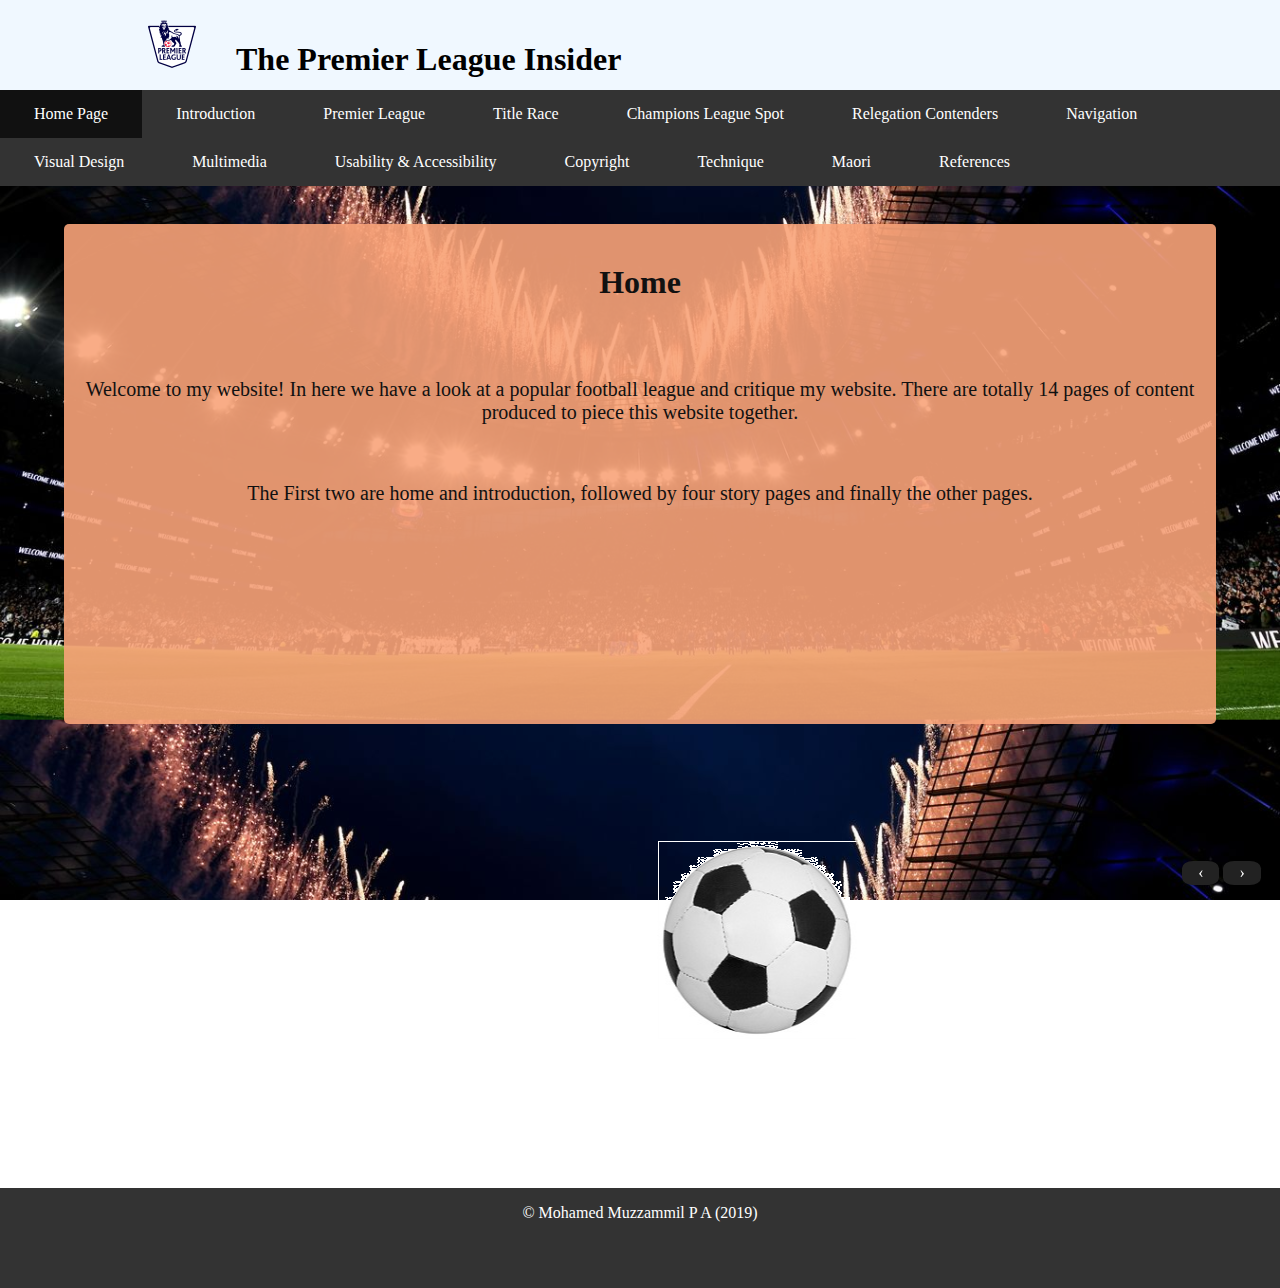
<file: index.html>
<!doctype html>
<html lang="en">

<head>
    <meta charset="UTF-8">
    <title>Premier League</title>
    <link rel="stylesheet" href="style.css">
</head>

<body class="body bg1">
    <header>
        <ul class="premheader">
            <li><img src="images/Premier%20League%20icon.png" alt="Premier League Icon"></li>
            <li>
                <h1>The Premier League Insider</h1>
            </li>
        </ul>
    </header>
    <nav>
        <ul>
            <li><a href="index.html" class="active">Home Page</a></li>
            <li><a href="introduction.html">Introduction</a></li>
            <li><a href="storyIntro.html">Premier League</a></li>
            <li><a href="titleRace.html">Title Race</a></li>
            <li><a href="championsLeagueSpot.html">Champions League Spot</a></li>
            <li><a href="relegationContenders.html">Relegation Contenders</a></li>
            <li><a href="navigation.html">Navigation</a></li>
            <li><a href="visualdesign.html">Visual Design</a></li>
            <li><a href="multimedia.html">Multimedia</a></li>
            <li><a href="uapage.html">Usability & Accessibility</a></li>
            <li><a href="copyright.html">Copyright</a></li>
            <li><a href="technique.html">Technique</a></li>
            <li><a href="maori.html">Maori</a></li>
            <li><a href="references.html">References</a></li>
        </ul>
    </nav>



    <div class="main">
        <br>
        <h1>Home</h1>
        <br>
        <br>
        <p>Welcome to my website! In here we have a look at a popular football league and critique
            my website. There are totally 14 pages of content produced to piece this website together.
        </p>
        <br>
        <p>The First two are home and introduction, followed by four story pages and finally the
            other pages.
        </p>

    </div>

    <div class="ball">
        <img src="animation/FootballGIF.gif" alt="Football GIF">
    </div>


    <div class="icon">
        <a href="references.html" class="previous round">&#8249;</a>
        <a href="introduction.html" class="next round">&#8250;</a>
    </div>


    <footer>
        <p>&copy; Mohamed Muzzammil P A (2019)</p>
    </footer>
</body>

</html>
</file>
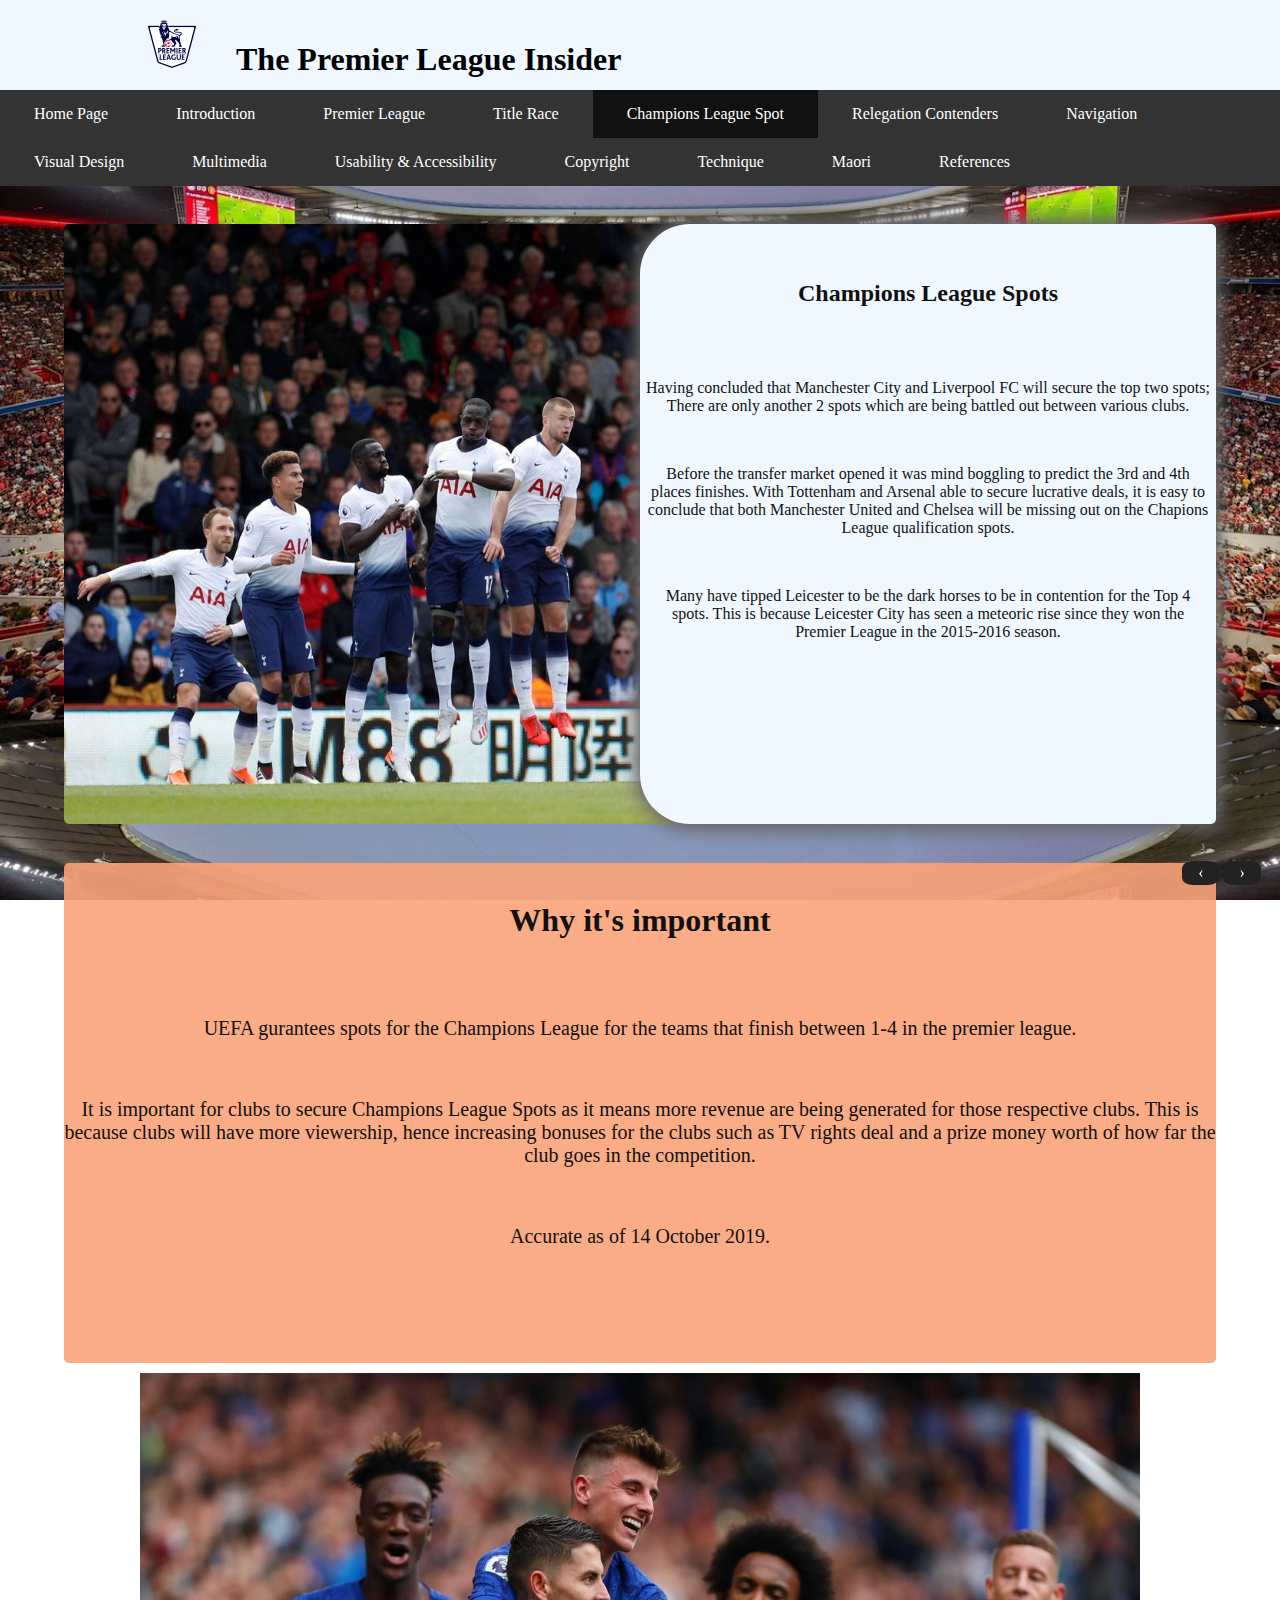
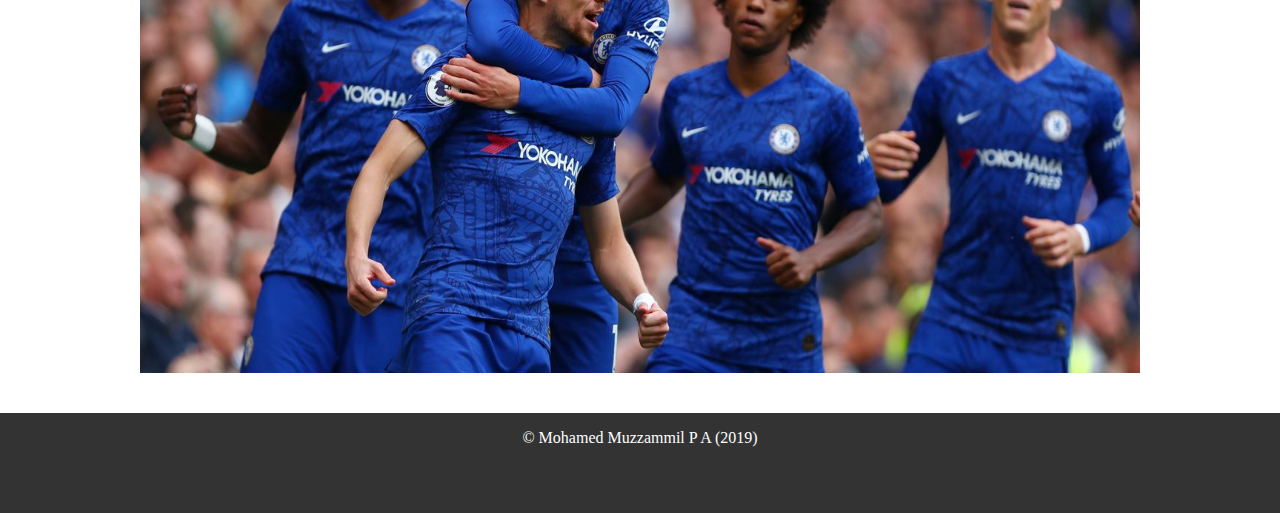
<file: championsLeagueSpot.html>
<!doctype html>
<html lang="en">

<head>
    <meta charset="UTF-8">
    <title>Premier League</title>
    <link rel="stylesheet" href="style.css">
    <script type="text/javascript">
        var list = new Array();
        list[0] = 'images/Chelsea.jpg';
        list[1] = 'images/AgueroSilva.jpg';
        list[2] = 'images/Son.jpg'

        var j = 0;

        function rotate() {
            document.getElementById("slide").src = list[j];
            j = (j + 1) % list.length;
            setTimeout("rotate()", 3000);
        }
    </script>
</head>

<body onload="rotate();" class="body story">
    <header>
        <ul class="premheader">
            <li><img src="images/Premier%20League%20icon.png" alt="Premier League Icon"></li>
            <li>
                <h1>The Premier League Insider</h1>
            </li>
        </ul>
    </header>
    <nav>
        <ul>
            <li><a href="index.html">Home Page</a></li>
            <li><a href="introduction.html">Introduction</a></li>
            <li><a href="storyIntro.html">Premier League</a></li>
            <li><a href="titleRace.html">Title Race</a></li>
            <li><a href="championsLeagueSpot.html" class="active">Champions League Spot</a></li>
            <li><a href="relegationContenders.html">Relegation Contenders</a></li>
            <li><a href="navigation.html">Navigation</a></li>
            <li><a href="visualdesign.html">Visual Design</a></li>
            <li><a href="multimedia.html">Multimedia</a></li>
            <li><a href="uapage.html">Usability & Accessibility</a></li>
            <li><a href="copyright.html">Copyright</a></li>
            <li><a href="technique.html">Technique</a></li>
            <li><a href="maori.html">Maori</a></li>
            <li><a href="references.html">References</a></li>
        </ul>
    </nav>


    <div class="container1" style="background-image: url(images/Spursleft.jpg)">
        <div class="info">
            <br>
            <br>
            <h2>Champions League Spots</h2>
            <br>
            <br>
            <p>Having concluded that Manchester City and Liverpool FC will secure the top two spots;
                There are only another 2 spots which are being battled out between various clubs.
            </p>
            <br>
            <p>Before the transfer market opened it was mind boggling to predict the 3rd and 4th
                places finishes. With Tottenham and Arsenal able to secure lucrative deals, it is
                easy to conclude that both Manchester United and Chelsea will be missing out on the
                Chapions League qualification spots.
            </p>
            <br>
            <p>Many have tipped Leicester to be the dark horses to be in contention for the Top 4
                spots. This is because Leicester City has seen a meteoric rise since they won the
                Premier League in the 2015-2016 season.
            </p>
        </div>

    </div>

    <div class="main">
        <br>
        <h1>Why it's important</h1>
        <br>
        <br>
        <p>UEFA gurantees spots for the Champions League for the teams that finish between 1-4 in the
            premier league.
        </p>
        <br>
        <p>It is important for clubs to secure Champions League Spots as it means more revenue are
            being generated for those respective clubs. This is because clubs will have more
            viewership, hence increasing bonuses for the clubs such as TV rights deal and a
            prize money worth of how far the club goes in the competition.
        </p>
        <br>
        <p>Accurate as of 14 October 2019.</p>
    </div>

    <div class="image-container">
        <img class="shape-img" src="images/Chelsea.jpg" alt="Image of Chelsea" id="slide" />
    </div>

    <div class="icon">
        <a href="titleRace.html" class="previous round">&#8249;</a>
        <a href="relegationContenders.html" class="next round">&#8250;</a>
    </div>


    <footer>
        <p>&copy; Mohamed Muzzammil P A (2019)</p>
    </footer>
</body>

</html>
</file>
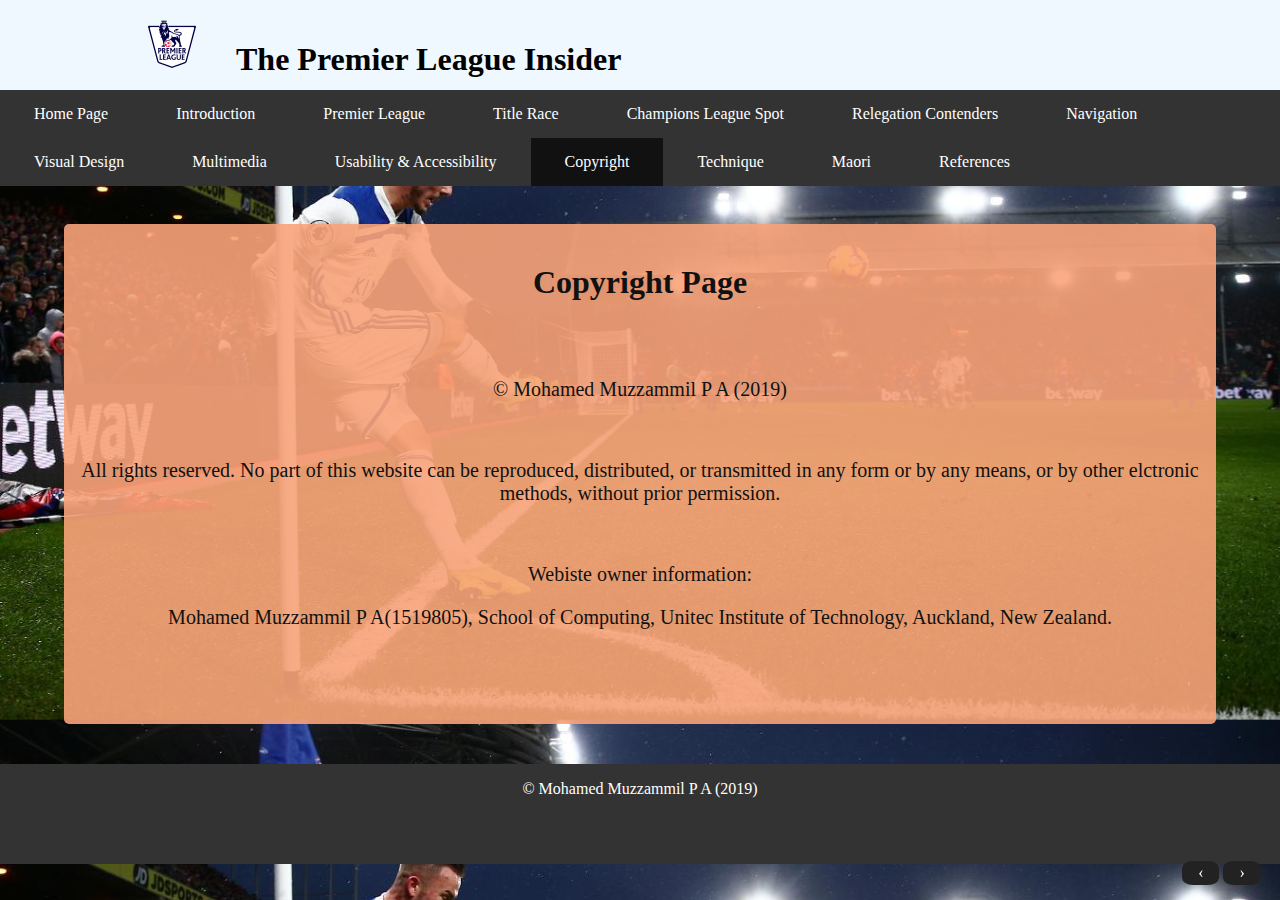
<file: copyright.html>
<!doctype html>
<html lang="en">

<head>
    <meta charset="UTF-8">
    <title>Premier League</title>
    <link rel="stylesheet" href="style.css">
</head>

<body class="body bg2">
    <header>
        <ul class="premheader">
            <li><img src="images/Premier%20League%20icon.png" alt="Premier League Icon"></li>
            <li>
                <h1>The Premier League Insider</h1>
            </li>
        </ul>
    </header>
    <nav>
        <ul>
            <li><a href="index.html">Home Page</a></li>
            <li><a href="introduction.html">Introduction</a></li>
            <li><a href="storyIntro.html">Premier League</a></li>
            <li><a href="titleRace.html">Title Race</a></li>
            <li><a href="championsLeagueSpot.html">Champions League Spot</a></li>
            <li><a href="relegationContenders.html">Relegation Contenders</a></li>
            <li><a href="navigation.html">Navigation</a></li>
            <li><a href="visualdesign.html">Visual Design</a></li>
            <li><a href="multimedia.html">Multimedia</a></li>
            <li><a href="uapage.html">Usability & Accessibility</a></li>
            <li><a href="copyright.html" class="active">Copyright</a></li>
            <li><a href="technique.html">Technique</a></li>
            <li><a href="maori.html">Maori</a></li>
            <li><a href="references.html">References</a></li>
        </ul>
    </nav>



    <div class="main">
        <br>
        <h1>Copyright Page</h1>
        <br>
        <br>
        <p>&copy; Mohamed Muzzammil P A (2019)
        </p>
        <br>
        <p>All rights reserved. No part of this website can be reproduced, distributed, or transmitted
            in any form or by any means, or by other elctronic methods, without prior permission.
        </p>
        <br>
        <p>Webiste owner information:</p>
        <p>Mohamed Muzzammil P A(1519805), School of Computing, Unitec Institute of Technology,
            Auckland, New Zealand.
        </p>

    </div>

    <div class="icon">
        <a href="uapage.html" class="previous round">&#8249;</a>
        <a href="technique.html" class="next round">&#8250;</a>
    </div>


    <footer>
        <p>&copy; Mohamed Muzzammil P A (2019)</p>
    </footer>
</body>

</html>
</file>
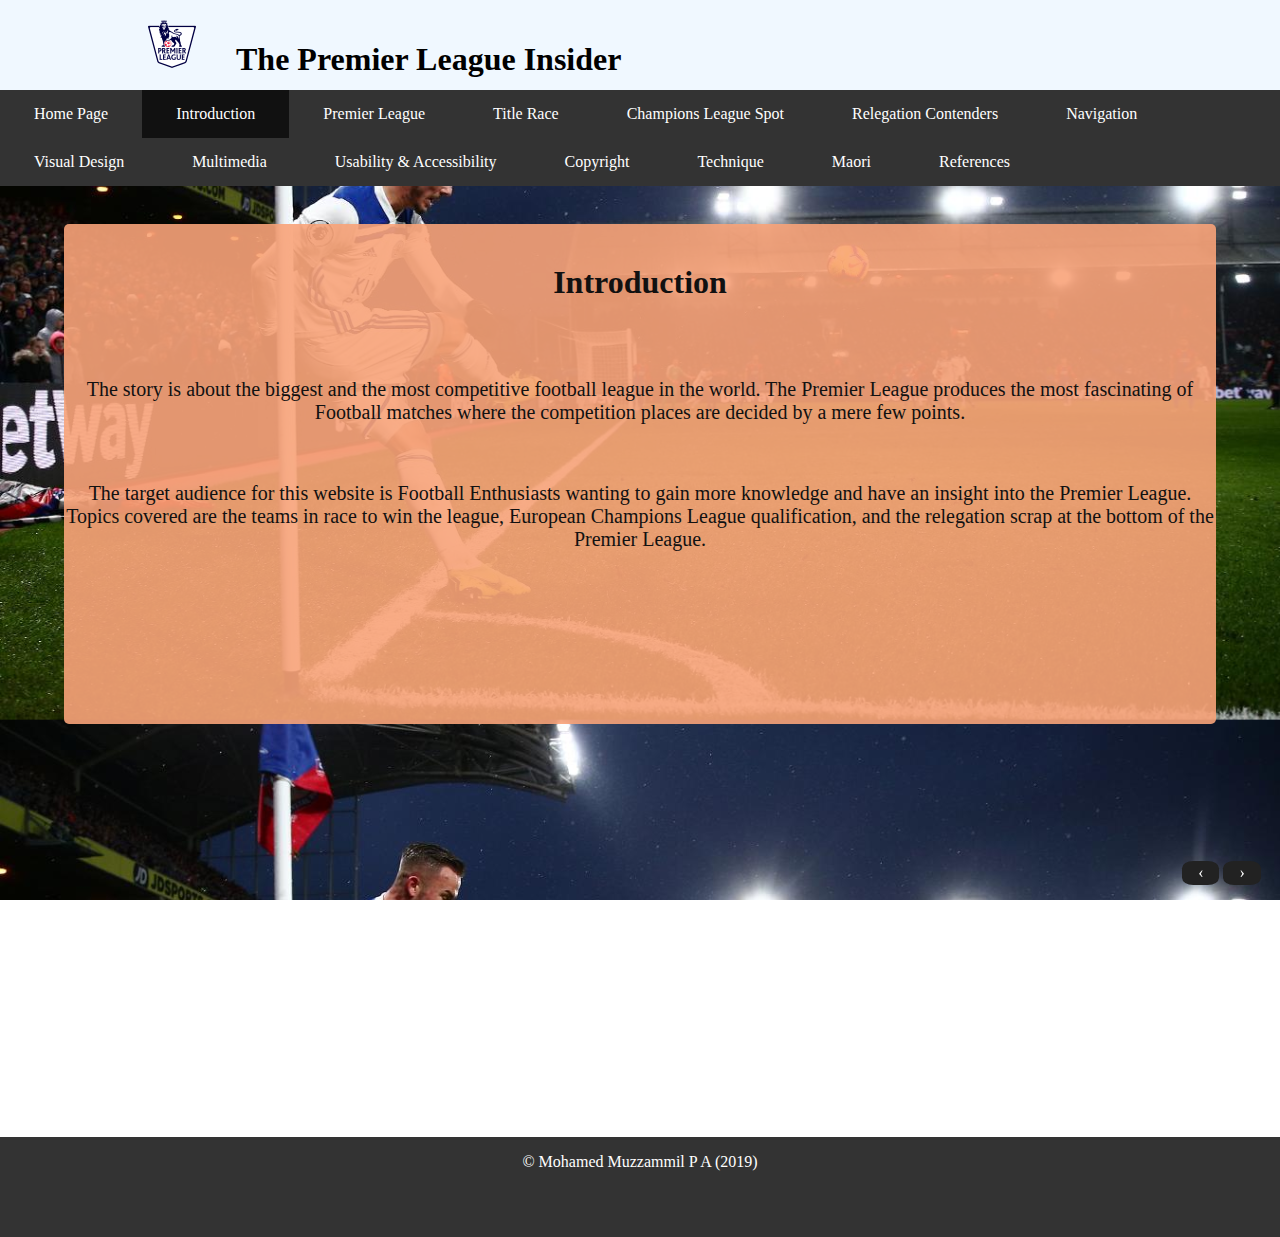
<file: introduction.html>
<!doctype html>
<html lang="en">

<head>
    <meta charset="UTF-8">
    <title>Premier League</title>
    <link rel="stylesheet" href="style.css">
</head>

<body class="body bg2">
    <header>
        <ul class="premheader">
            <li><img src="images/Premier%20League%20icon.png" alt="Premier League Icon"></li>
            <li>
                <h1>The Premier League Insider</h1>
            </li>
        </ul>
    </header>
    <nav>
        <ul>
            <li><a href="index.html">Home Page</a></li>
            <li><a href="introduction.html" class="active">Introduction</a></li>
            <li><a href="storyIntro.html">Premier League</a></li>
            <li><a href="titleRace.html">Title Race</a></li>
            <li><a href="championsLeagueSpot.html">Champions League Spot</a></li>
            <li><a href="relegationContenders.html">Relegation Contenders</a></li>
            <li><a href="navigation.html">Navigation</a></li>
            <li><a href="visualdesign.html">Visual Design</a></li>
            <li><a href="multimedia.html">Multimedia</a></li>
            <li><a href="uapage.html">Usability & Accessibility</a></li>
            <li><a href="copyright.html">Copyright</a></li>
            <li><a href="technique.html">Technique</a></li>
            <li><a href="maori.html">Maori</a></li>
            <li><a href="references.html">References</a></li>
        </ul>
    </nav>

    <div class="main">
        <br>
        <h1>Introduction</h1>
        <br>
        <br>
        <p>The story is about the biggest and the most competitive football league in the world.
            The Premier League produces the most fascinating of Football matches where the
            competition places are decided by a mere few points.
        </p>
        <br>
        <p>The target audience for this website is Football Enthusiasts wanting to gain more
            knowledge and have an insight into the Premier League. Topics covered are the teams in
            race to win the league, European Champions League qualification, and the relegation
            scrap at the bottom of the Premier League.
        </p>
    </div>

    <div class="video">
        <p align="center"><iframe width="560" height="315" src="https://www.youtube.com/embed/BNgxeIMzoKI"
                frameborder="0" allow="accelerometer; autoplay; encrypted-media; gyroscope; picture-in-picture"
                allowfullscreen></iframe>
        </p>

    </div>
    <br>
    <div class="icon">
        <a href="index.html" class="previous round">&#8249;</a>
        <a href="storyIntro.html" class="next round">&#8250;</a>
    </div>


    <footer>
        <p>&copy; Mohamed Muzzammil P A (2019)</p>
    </footer>
</body>

</html>
</file>
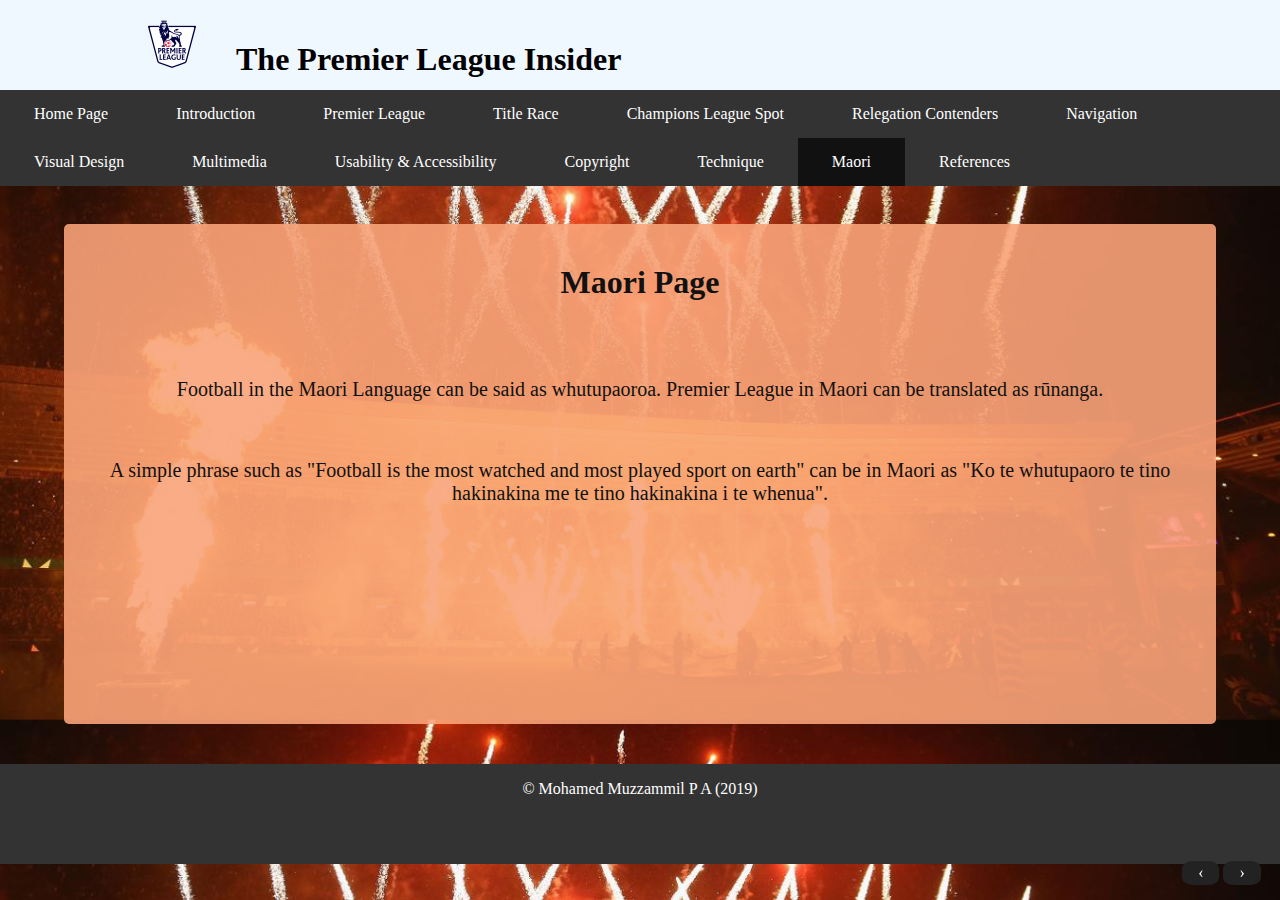
<file: maori.html>
<!doctype html>
<html lang="en">

<head>
    <meta charset="UTF-8">
    <title>Premier League</title>
    <link rel="stylesheet" href="style.css">
</head>

<body class="body bg4">
    <header>
        <ul class="premheader">
            <li><img src="images/Premier%20League%20icon.png" alt="Premier League Icon"></li>
            <li>
                <h1>The Premier League Insider</h1>
            </li>
        </ul>
    </header>
    <nav>
        <ul>
            <li><a href="index.html">Home Page</a></li>
            <li><a href="introduction.html">Introduction</a></li>
            <li><a href="storyIntro.html">Premier League</a></li>
            <li><a href="titleRace.html">Title Race</a></li>
            <li><a href="championsLeagueSpot.html">Champions League Spot</a></li>
            <li><a href="relegationContenders.html">Relegation Contenders</a></li>
            <li><a href="navigation.html">Navigation</a></li>
            <li><a href="visualdesign.html">Visual Design</a></li>
            <li><a href="multimedia.html">Multimedia</a></li>
            <li><a href="uapage.html">Usability & Accessibility</a></li>
            <li><a href="copyright.html">Copyright</a></li>
            <li><a href="technique.html">Technique</a></li>
            <li><a href="maori.html" class="active">Maori</a></li>
            <li><a href="references.html">References</a></li>
        </ul>
    </nav>



    <div class="main">
        <br>
        <h1>Maori Page</h1>
        <br>
        <br>
        <p>Football in the Maori Language can be said as whutupaoroa. Premier League in Maori can be
            translated as r&#x016Bnanga.
        </p>
        <br>
        <p>A simple phrase such as "Football is the most watched and most played sport on earth" can
            be in Maori as "Ko te whutupaoro te tino hakinakina me te tino hakinakina i te whenua".
        </p>

    </div>



    <div class="icon">
        <a href="technique.html" class="previous round">&#8249;</a>
        <a href="references.html" class="next round">&#8250;</a>
    </div>


    <footer>
        <p>&copy; Mohamed Muzzammil P A (2019)</p>
    </footer>
</body>

</html>
</file>
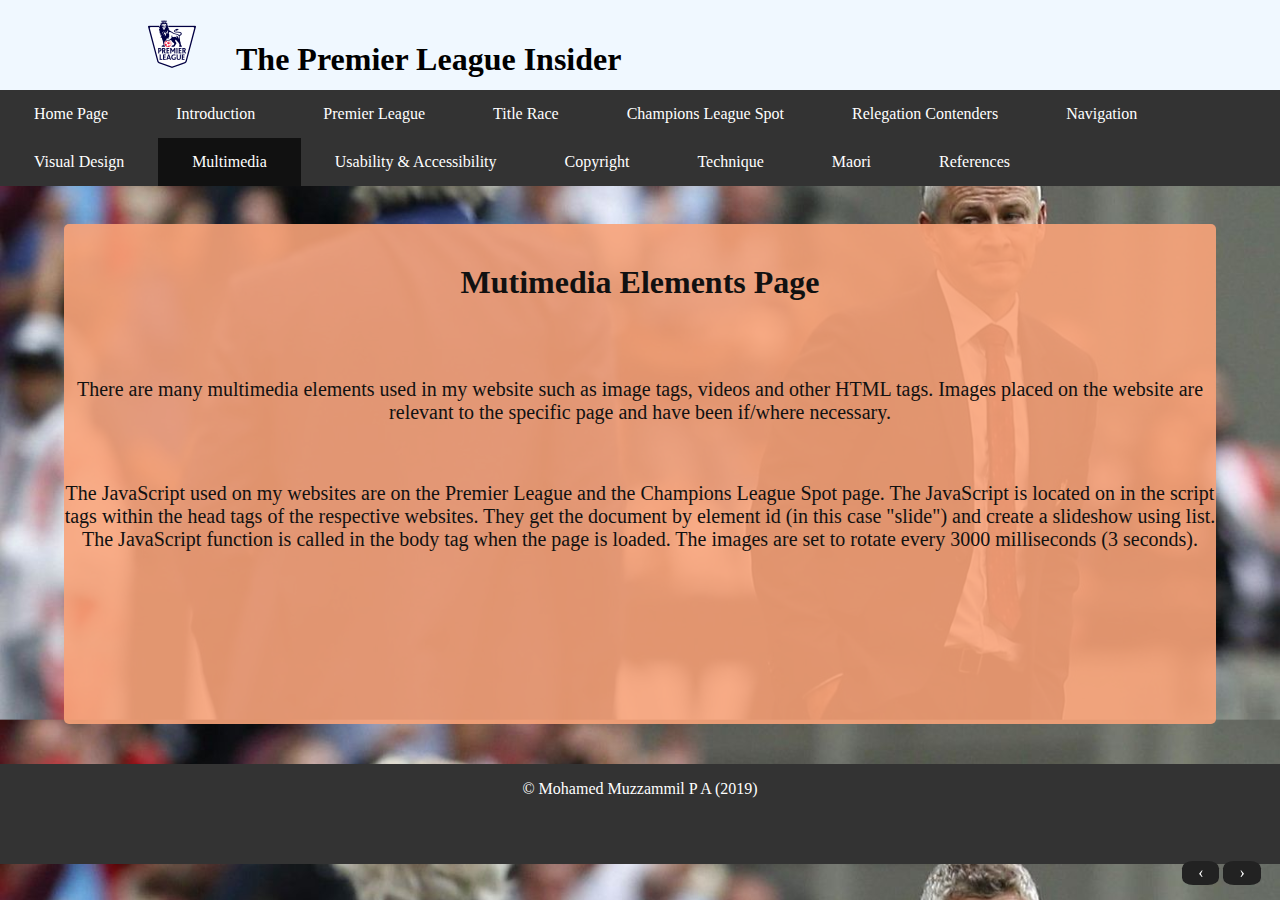
<file: multimedia.html>
<!doctype html>
<html lang="en">

<head>
    <meta charset="UTF-8">
    <title>Premier League</title>
    <link rel="stylesheet" href="style.css">
</head>

<body class="body bg5">
    <header>
        <ul class="premheader">
            <li><img src="images/Premier%20League%20icon.png" alt="Premier League Icon"></li>
            <li>
                <h1>The Premier League Insider</h1>
            </li>
        </ul>
    </header>
    <nav>
        <ul>
            <li><a href="index.html">Home Page</a></li>
            <li><a href="introduction.html">Introduction</a></li>
            <li><a href="storyIntro.html">Premier League</a></li>
            <li><a href="titleRace.html">Title Race</a></li>
            <li><a href="championsLeagueSpot.html">Champions League Spot</a></li>
            <li><a href="relegationContenders.html">Relegation Contenders</a></li>
            <li><a href="navigation.html">Navigation</a></li>
            <li><a href="visualdesign.html">Visual Design</a></li>
            <li><a href="multimedia.html" class="active">Multimedia</a></li>
            <li><a href="uapage.html">Usability & Accessibility</a></li>
            <li><a href="copyright.html">Copyright</a></li>
            <li><a href="technique.html">Technique</a></li>
            <li><a href="maori.html">Maori</a></li>
            <li><a href="references.html">References</a></li>
        </ul>
    </nav>


    <div class="main">
        <br>
        <h1>Mutimedia Elements Page</h1>
        <br>
        <br>
        <p>There are many multimedia elements used in my website such as image tags, videos and other
            HTML tags. Images placed on the website are relevant to the specific page and have been
            if/where necessary.
        </p>
        <br>
        <p>The JavaScript used on my websites are on the Premier League and the Champions League Spot
            page. The JavaScript is located on in the script tags within the head tags of the respective
            websites. They get the document by element id (in this case "slide") and create a slideshow
            using list. The JavaScript function is called in the body tag when the page is loaded. The
            images are set to rotate every 3000 milliseconds (3 seconds).
        </p>

    </div>

    <div class="icon">
        <a href="visualdesign.html" class="previous round">&#8249;</a>
        <a href="uapage.html" class="next round">&#8250;</a>
    </div>


    <footer>
        <p>&copy; Mohamed Muzzammil P A (2019)</p>
    </footer>
</body>

</html>
</file>
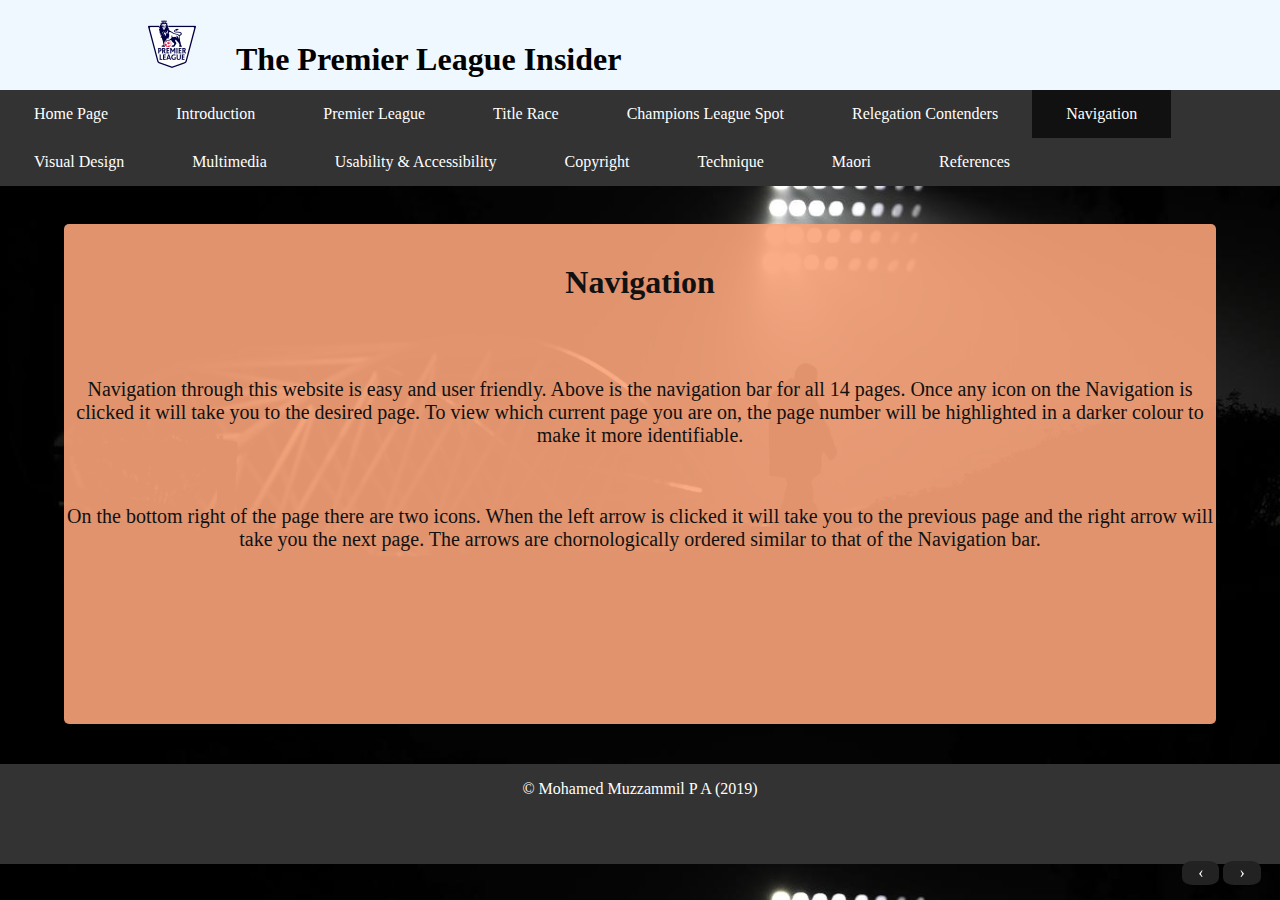
<file: navigation.html>
<!doctype html>
<html lang="en">

<head>
    <meta charset="UTF-8">
    <title>Premier League</title>
    <link rel="stylesheet" href="style.css">
</head>

<body class="body bg3">
    <header>
        <ul class="premheader">
            <li><img src="images/Premier%20League%20icon.png" alt="Premier League Icon"></li>
            <li>
                <h1>The Premier League Insider</h1>
            </li>
        </ul>
    </header>
    <nav>
        <ul>
            <li><a href="index.html">Home Page</a></li>
            <li><a href="introduction.html">Introduction</a></li>
            <li><a href="storyIntro.html">Premier League</a></li>
            <li><a href="titleRace.html">Title Race</a></li>
            <li><a href="championsLeagueSpot.html">Champions League Spot</a></li>
            <li><a href="relegationContenders.html">Relegation Contenders</a></li>
            <li><a href="navigation.html" class="active">Navigation</a></li>
            <li><a href="visualdesign.html">Visual Design</a></li>
            <li><a href="multimedia.html">Multimedia</a></li>
            <li><a href="uapage.html">Usability & Accessibility</a></li>
            <li><a href="copyright.html">Copyright</a></li>
            <li><a href="technique.html">Technique</a></li>
            <li><a href="maori.html">Maori</a></li>
            <li><a href="references.html">References</a></li>
        </ul>
    </nav>



    <div class="main">
        <br>
        <h1>Navigation</h1>
        <br>
        <br>
        <p>Navigation through this website is easy and user friendly. Above is the navigation bar
            for all 14 pages. Once any icon on the Navigation is clicked it will take you to the
            desired page. To view which current page you are on, the page number will be highlighted
            in a darker colour to make it more identifiable.
        </p>
        <br>
        <p>On the bottom right of the page there are two icons. When the left arrow is clicked it
            will take you to the previous page and the right arrow will take you the next page.
            The arrows are chornologically ordered similar to that of the Navigation bar.
        </p>

    </div>




    <div class="icon">
        <a href="relegationContenders.html" class="previous round">&#8249;</a>
        <a href="visualdesign.html" class="next round">&#8250;</a>
    </div>


    <footer>
        <p>&copy; Mohamed Muzzammil P A (2019)</p>
    </footer>
</body>

</html>
</file>
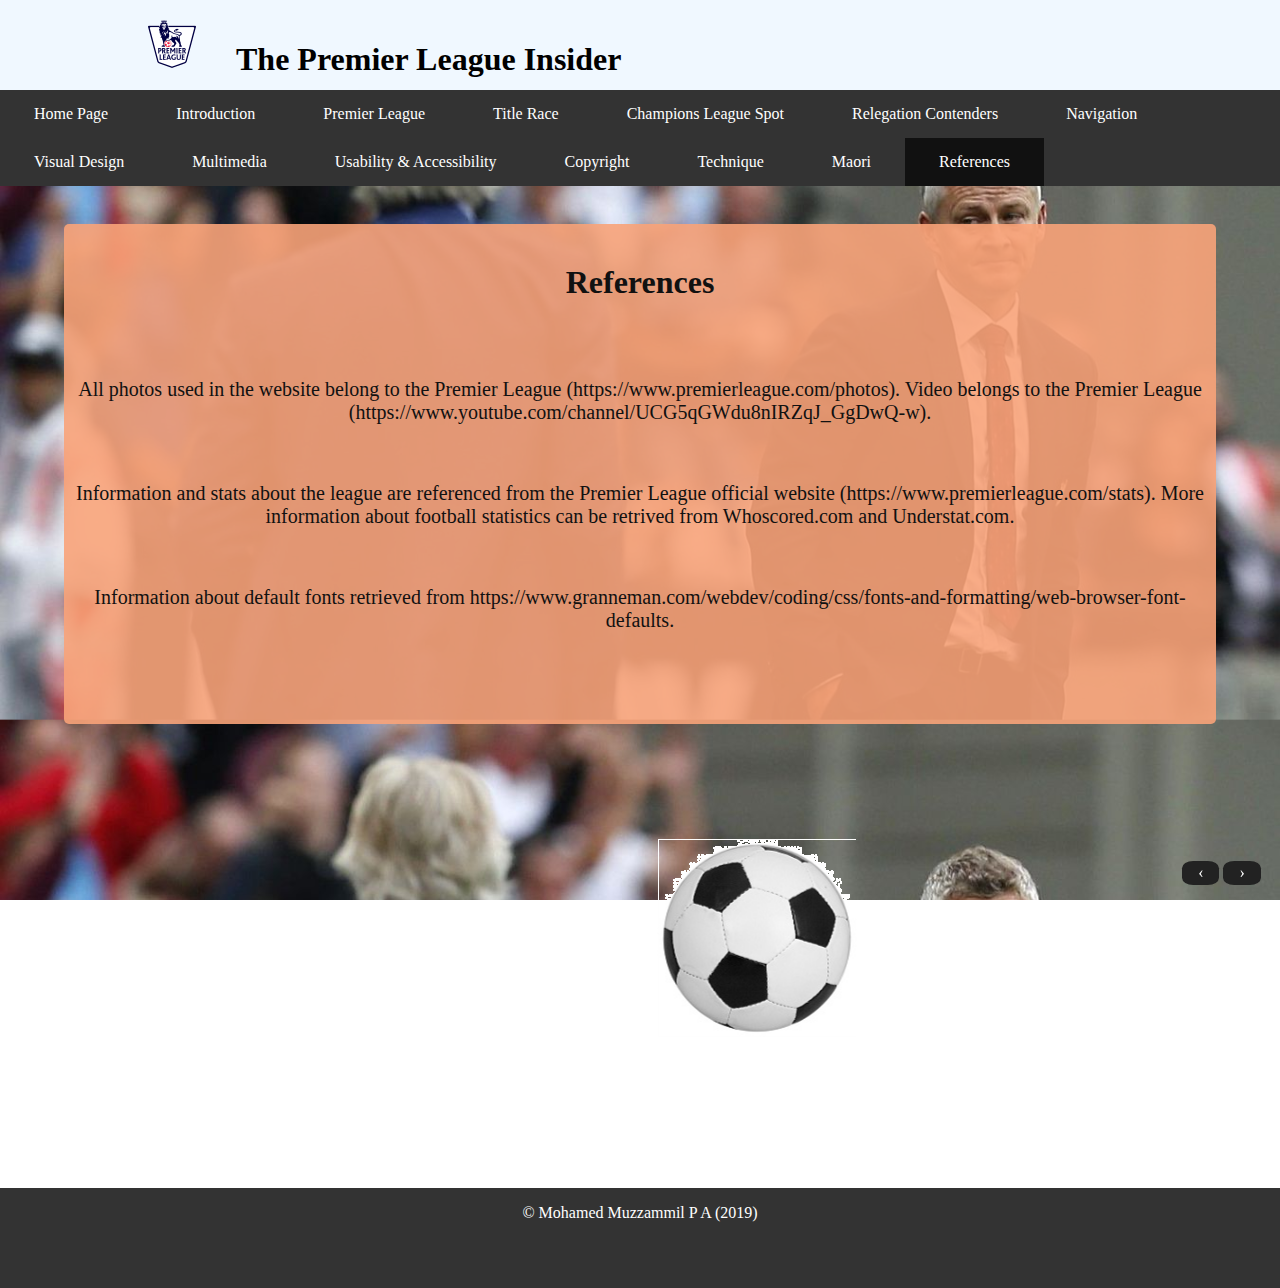
<file: references.html>
<!doctype html>
<html lang="en">

<head>
    <meta charset="UTF-8">
    <title>Premier League</title>
    <link rel="stylesheet" href="style.css">
</head>

<body class="body bg5">
    <header>
        <ul class="premheader">
            <li><img src="images/Premier%20League%20icon.png" alt="Premier League Icon"></li>
            <li>
                <h1>The Premier League Insider</h1>
            </li>
        </ul>
    </header>
    <nav>
        <ul>
            <li><a href="index.html">Home Page</a></li>
            <li><a href="introduction.html">Introduction</a></li>
            <li><a href="storyIntro.html">Premier League</a></li>
            <li><a href="titleRace.html">Title Race</a></li>
            <li><a href="championsLeagueSpot.html">Champions League Spot</a></li>
            <li><a href="relegationContenders.html">Relegation Contenders</a></li>
            <li><a href="navigation.html">Navigation</a></li>
            <li><a href="visualdesign.html">Visual Design</a></li>
            <li><a href="multimedia.html">Multimedia</a></li>
            <li><a href="uapage.html">Usability & Accessibility</a></li>
            <li><a href="copyright.html">Copyright</a></li>
            <li><a href="technique.html">Technique</a></li>
            <li><a href="maori.html">Maori</a></li>
            <li><a href="references.html" class="active">References</a></li>
        </ul>
    </nav>



    <div class="main">
        <br>
        <h1>References</h1>
        <br>
        <br>
        <p>All photos used in the website belong to the Premier League
            (https://www.premierleague.com/photos). Video belongs to the Premier League
            (https://www.youtube.com/channel/UCG5qGWdu8nIRZqJ_GgDwQ-w).
        </p>
        <br>
        <p>Information and stats about the league are referenced from the Premier League official
            website (https://www.premierleague.com/stats). More information about football statistics
            can be retrived from Whoscored.com and Understat.com.
        </p>
        <br>
        <p>Information about default fonts retrieved from
            https://www.granneman.com/webdev/coding/css/fonts-and-formatting/web-browser-font-defaults.
        </p>
    </div>

    <div class="ball">
        <img src="animation/FootballBouncing.gif" alt="Football Bouncing GIF">
    </div>



    <div class="icon">
        <a href="maori.html" class="previous round">&#8249;</a>
        <a href="index.html" class="next round">&#8250;</a>
    </div>


    <footer>
        <p>&copy; Mohamed Muzzammil P A (2019)</p>
    </footer>
</body>

</html>
</file>
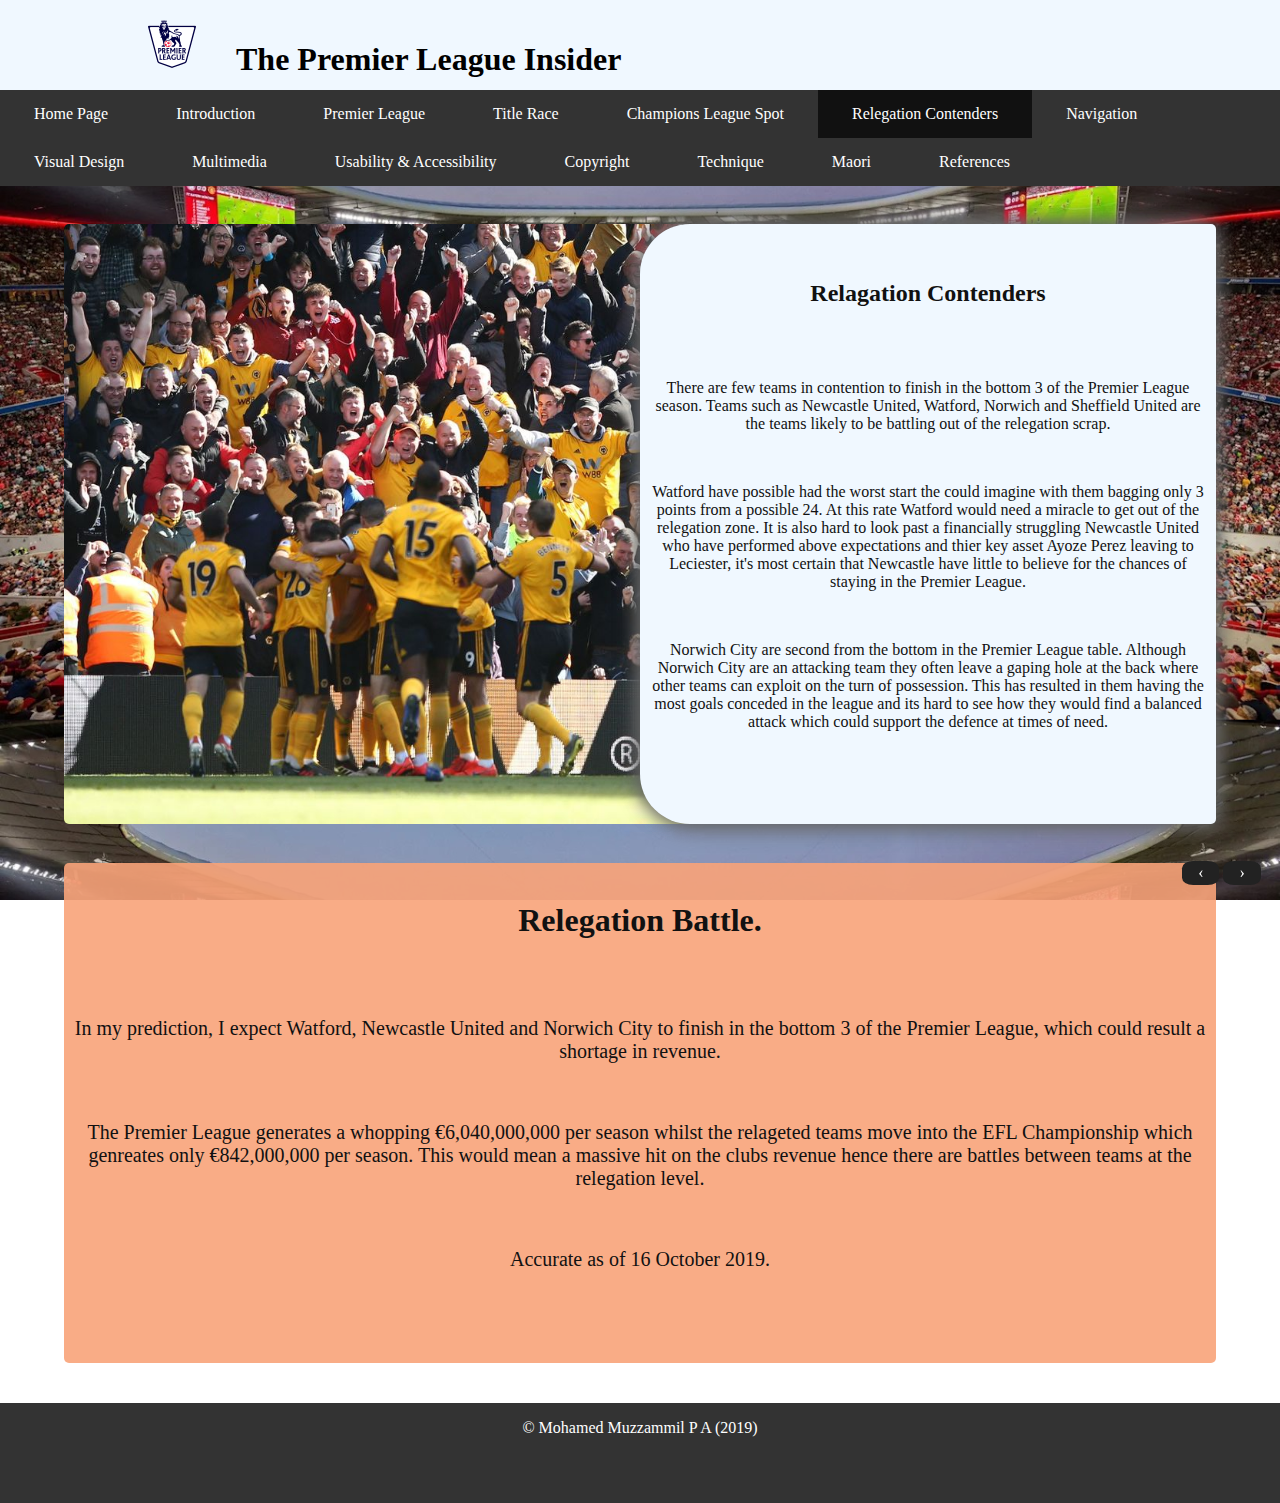
<file: relegationContenders.html>
<!doctype html>
<html lang="en">

<head>
    <meta charset="UTF-8">
    <title>Premier League</title>
    <link rel="stylesheet" href="style.css">
</head>

<body class="body story">
    <header>
        <ul class="premheader">
            <li><img src="images/Premier%20League%20icon.png" alt="Premier League Icon"></li>
            <li>
                <h1>The Premier League Insider</h1>
            </li>
        </ul>
    </header>
    <nav>
        <ul>
            <li><a href="index.html">Home Page</a></li>
            <li><a href="introduction.html">Introduction</a></li>
            <li><a href="storyIntro.html">Premier League</a></li>
            <li><a href="titleRace.html">Title Race</a></li>
            <li><a href="championsLeagueSpot.html">Champions League Spot</a></li>
            <li><a href="relegationContenders.html" class="active">Relegation Contenders</a></li>
            <li><a href="navigation.html">Navigation</a></li>
            <li><a href="visualdesign.html">Visual Design</a></li>
            <li><a href="multimedia.html">Multimedia</a></li>
            <li><a href="uapage.html">Usability & Accessibility</a></li>
            <li><a href="copyright.html">Copyright</a></li>
            <li><a href="technique.html">Technique</a></li>
            <li><a href="maori.html">Maori</a></li>
            <li><a href="references.html">References</a></li>
        </ul>
    </nav>


    <div class="container1" style="background-image: url(images/Wolvesleft.jpg)">
        <div class="info">
            <br>
            <br>
            <h2>Relagation Contenders</h2>
            <br>
            <br>
            <p>There are few teams in contention to finish in the bottom 3 of the Premier League season.
                Teams such as Newcastle United, Watford, Norwich and Sheffield United are the teams
                likely to be battling out of the relegation scrap.
            </p>
            <br>
            <p>Watford have possible had the worst start the could imagine with them bagging only
                3 points from a possible 24. At this rate Watford would need a miracle to get out of
                the relegation zone. It is also hard to look past a financially struggling Newcastle
                United who have performed above expectations and thier key asset Ayoze Perez leaving
                to Leciester, it's most certain that Newcastle have little to believe for the chances
                of staying in the Premier League.
            </p>
            <br>
            <p>Norwich City are second from the bottom in the Premier League table.
                Although Norwich City are an attacking team they often leave a gaping hole at the
                back where other teams can exploit on the turn of possession. This has resulted in
                them having the most goals conceded in the league and its hard to see how they
                would find a balanced attack which could support the defence at times of need.
            </p>
        </div>

    </div>

    <div class="main">
        <br>
        <h1>Relegation Battle.</h1>
        <br>
        <br>
        <p>In my prediction, I expect Watford, Newcastle United and Norwich City to finish in the
            bottom 3 of the Premier League, which could result a shortage in revenue.
        </p>
        <br>
        <p>The Premier League generates a whopping &euro;6,040,000,000 per season whilst the relageted
            teams move into the EFL Championship which genreates only &euro;842,000,000 per season.
            This would mean a massive hit on the clubs revenue hence there are battles between teams
            at the relegation level.
        </p>
        <br>
        <p>Accurate as of 16 October 2019.</p>
    </div>

    <div class="icon">
        <a href="championsLeagueSpot.html" class="previous round">&#8249;</a>
        <a href="navigation.html" class="next round">&#8250;</a>
    </div>


    <footer>
        <p>&copy; Mohamed Muzzammil P A (2019)</p>
    </footer>
</body>

</html>
</file>
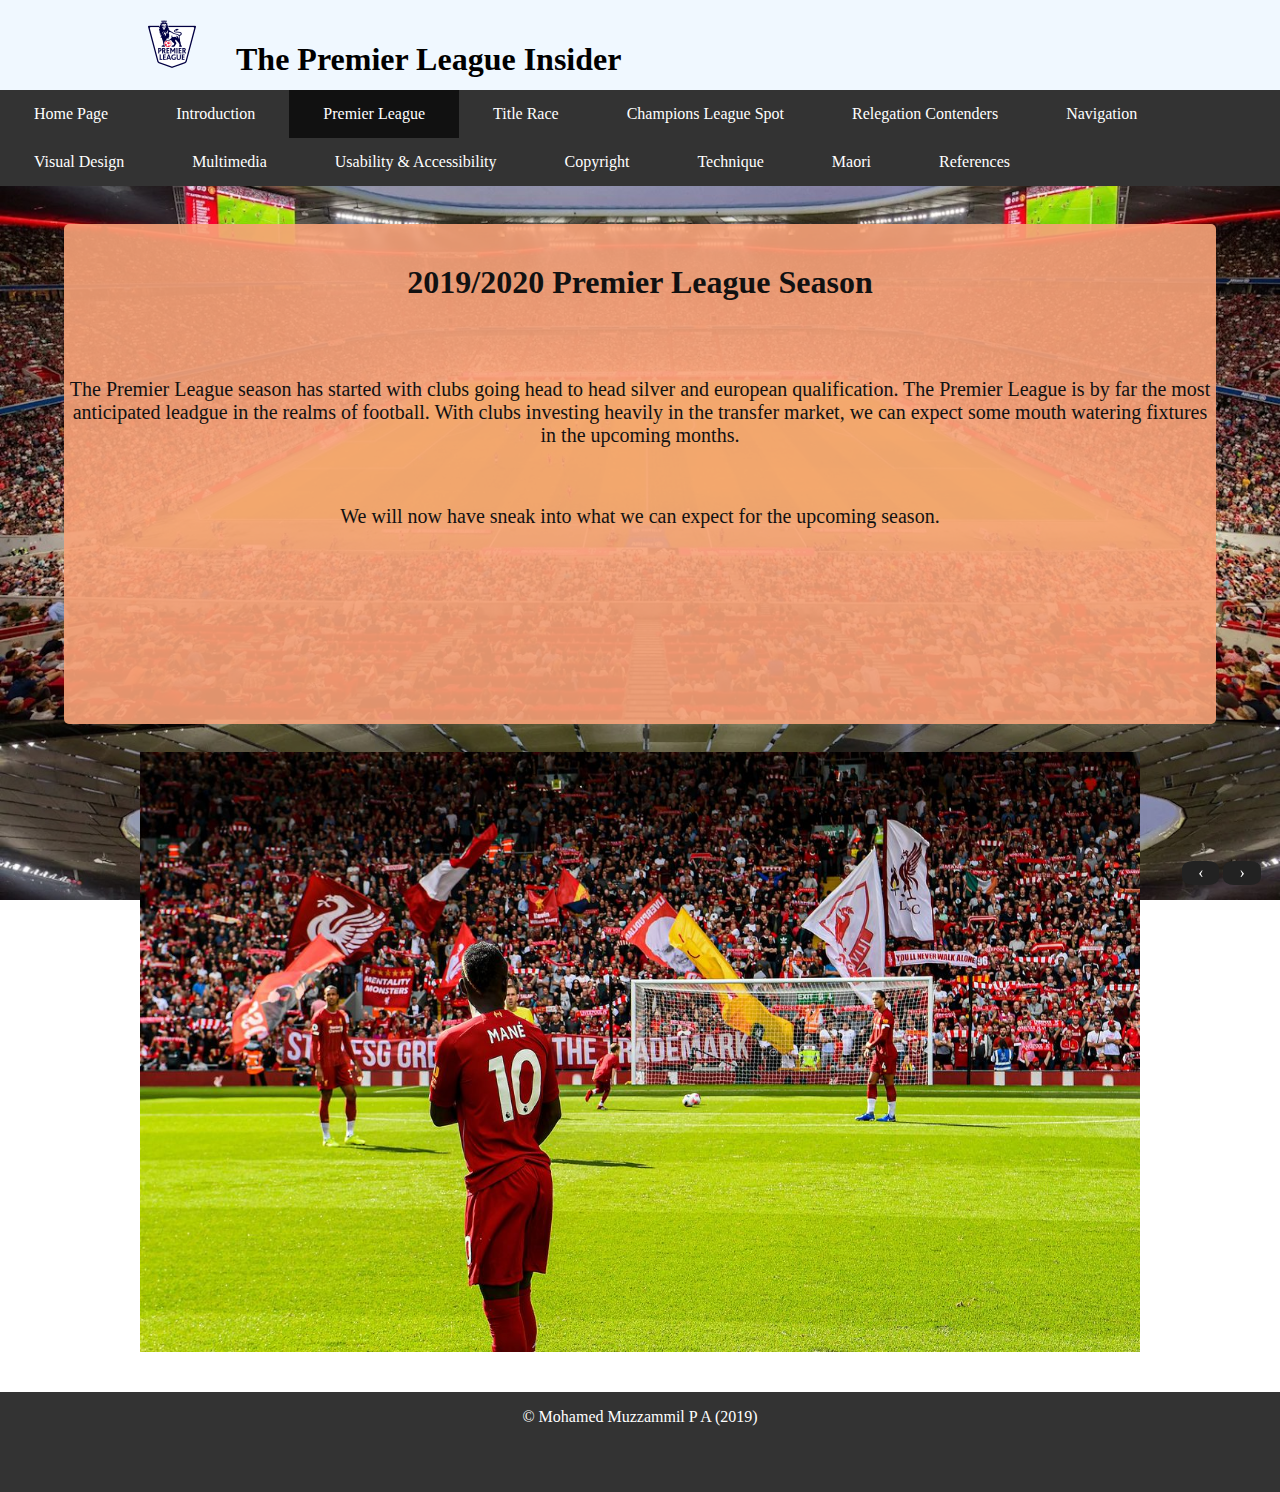
<file: storyIntro.html>
<!doctype html>
<html lang="en">

<head>
    <meta charset="UTF-8">
    <title>Premier League</title>
    <link rel="stylesheet" href="style.css">

    <script type="text/javascript">
        var list = new Array();
        list[0] = 'images/Liverpool.jpg';
        list[1] = 'images/Silva.jpg';
        list[2] = 'images/Pepe.jpg'

        var j = 0;

        function rotate() {
            document.getElementById("slide").src = list[j];
            j = (j + 1) % list.length;
            setTimeout("rotate()", 3000);
        }
    </script>
</head>

<body onload="rotate();" class="body story">
    <header>
        <ul class="premheader">
            <li><img src="images/Premier%20League%20icon.png" alt="Premier League Icon"></li>
            <li>
                <h1>The Premier League Insider</h1>
            </li>
        </ul>
    </header>
    <nav>
        <ul>
            <li><a href="index.html">Home Page</a></li>
            <li><a href="introduction.html">Introduction</a></li>
            <li><a href="storyIntro.html" class="active">Premier League</a></li>
            <li><a href="titleRace.html">Title Race</a></li>
            <li><a href="championsLeagueSpot.html">Champions League Spot</a></li>
            <li><a href="relegationContenders.html">Relegation Contenders</a></li>
            <li><a href="navigation.html">Navigation</a></li>
            <li><a href="visualdesign.html">Visual Design</a></li>
            <li><a href="multimedia.html">Multimedia</a></li>
            <li><a href="uapage.html">Usability & Accessibility</a></li>
            <li><a href="copyright.html">Copyright</a></li>
            <li><a href="technique.html">Technique</a></li>
            <li><a href="maori.html">Maori</a></li>
            <li><a href="references.html">References</a></li>
        </ul>
    </nav>

    <div class="main">
        <br>
        <h1>2019/2020 Premier League Season</h1>
        <br>
        <br>
        <p>The Premier League season has started with clubs going head to head silver and
            european qualification. The Premier League is by far the most anticipated leadgue in
            the realms of football. With clubs investing heavily in the transfer market, we can
            expect some mouth watering fixtures in the upcoming months.
        </p>
        <br>
        <p>We will now have sneak into what we can expect for the upcoming season.</p>
    </div>

    <br>


    <div class="image-container">
        <img class="shape-img" src="images/Liverpool.jpg" alt="Image of Liverpool" id="slide" />
    </div>

    <div class="icon">
        <a href="introduction.html" class="previous round">&#8249;</a>
        <a href="titleRace.html" class="next round">&#8250;</a>
    </div>



    <footer>
        <p>&copy; Mohamed Muzzammil P A (2019)</p>
    </footer>
</body>

</html>
</file>
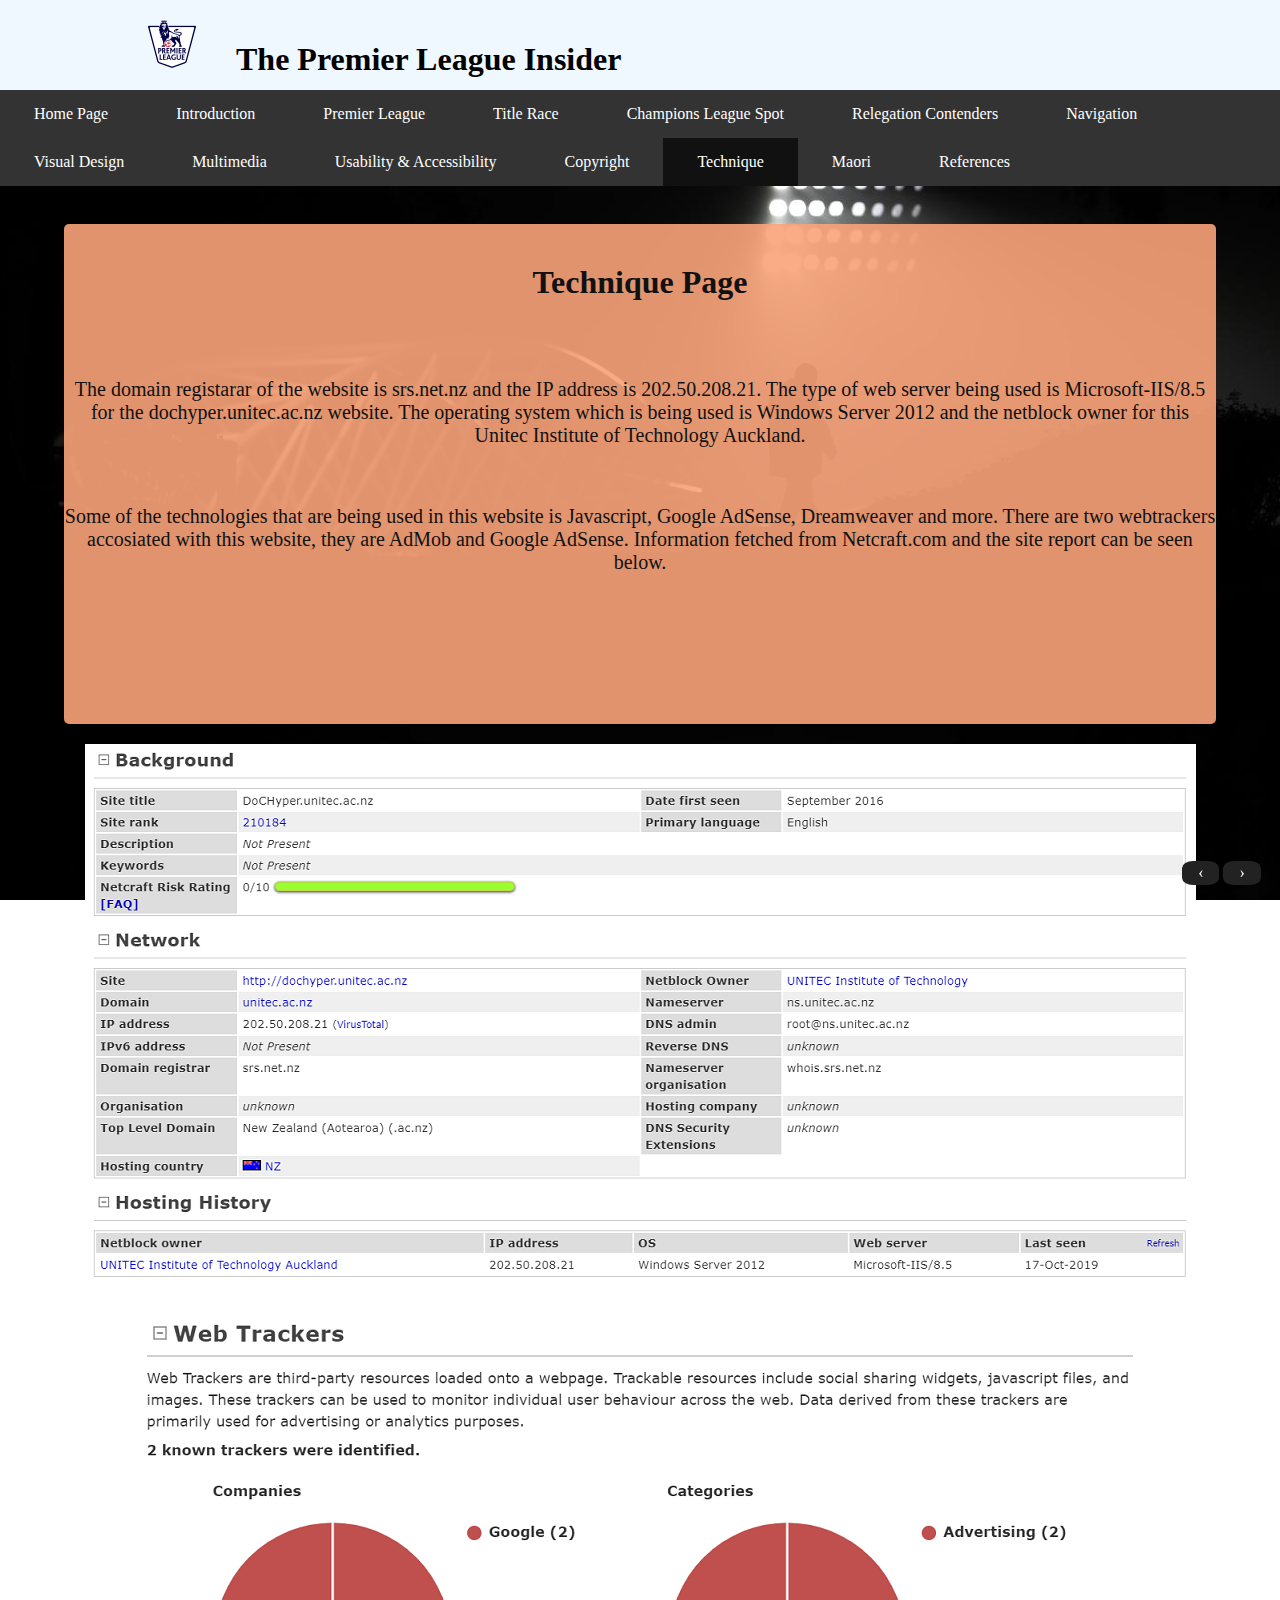
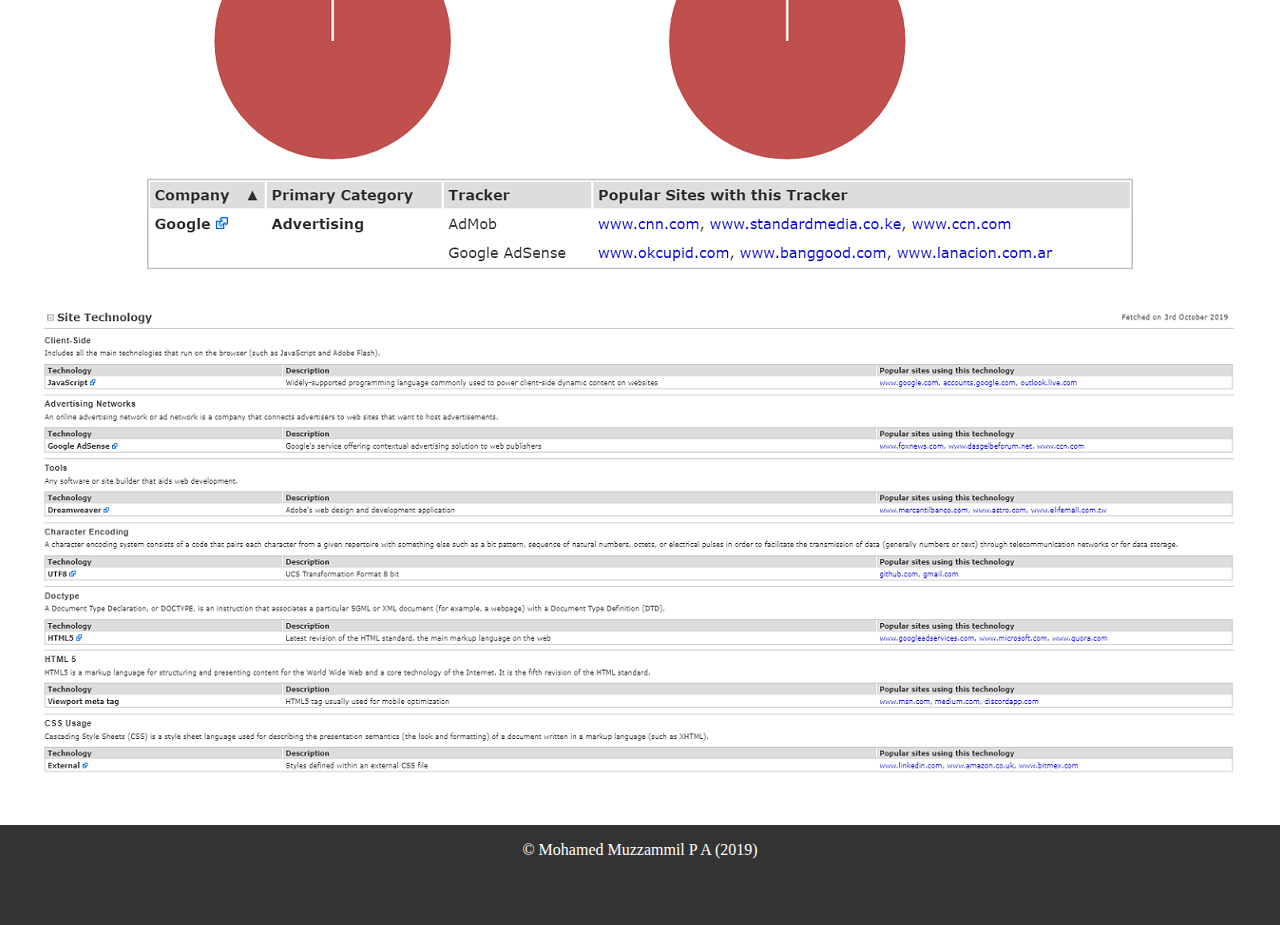
<file: technique.html>
<!doctype html>
<html lang="en">

<head>
    <meta charset="UTF-8">
    <title>Premier League</title>
    <link rel="stylesheet" href="style.css">
</head>

<body class="body bg3">
    <header>
        <ul class="premheader">
            <li><img src="images/Premier%20League%20icon.png" alt="Premier League Icon"></li>
            <li>
                <h1>The Premier League Insider</h1>
            </li>
        </ul>
    </header>
    <nav>
        <ul>
            <li><a href="index.html">Home Page</a></li>
            <li><a href="introduction.html">Introduction</a></li>
            <li><a href="storyIntro.html">Premier League</a></li>
            <li><a href="titleRace.html">Title Race</a></li>
            <li><a href="championsLeagueSpot.html">Champions League Spot</a></li>
            <li><a href="relegationContenders.html">Relegation Contenders</a></li>
            <li><a href="navigation.html">Navigation</a></li>
            <li><a href="visualdesign.html">Visual Design</a></li>
            <li><a href="multimedia.html">Multimedia</a></li>
            <li><a href="uapage.html">Usability & Accessibility</a></li>
            <li><a href="copyright.html">Copyright</a></li>
            <li><a href="technique.html" class="active">Technique</a></li>
            <li><a href="maori.html">Maori</a></li>
            <li><a href="references.html">References</a></li>
        </ul>
    </nav>



    <div class="main">
        <br>
        <h1>Technique Page</h1>
        <br>
        <br>
        <p>The domain registarar of the website is srs.net.nz and the IP address is 202.50.208.21.
            The type of web server being used is Microsoft-IIS/8.5 for the dochyper.unitec.ac.nz
            website. The operating system which is being used is Windows Server 2012 and the netblock
            owner for this Unitec Institute of Technology Auckland.
        </p>
        <br>
        <p>Some of the technologies that are being used in this website is Javascript, Google AdSense,
            Dreamweaver and more. There are two webtrackers accosiated with this website, they are
            AdMob and Google AdSense. Information fetched from Netcraft.com and the site report can
            be seen below.
        </p>

    </div>

    <div class="netcraftImg">
        <img src="images/Netcracraft1.png" alt="Netcraft Image 1">
    </div>

    <div class="netcraftImg">
        <img src="images/Netcracraft2.png" alt="Netcraft Image 2">
    </div>

    <div class="netcraftImg">
        <img src="images/Netcracraft3.png" alt="Netcraft Image 3">
    </div>


    <div class="icon">
        <a href="copyright.html" class="previous round">&#8249;</a>
        <a href="maori.html" class="next round">&#8250;</a>
    </div>


    <footer>
        <p>&copy; Mohamed Muzzammil P A (2019)</p>
    </footer>
</body>

</html>
</file>
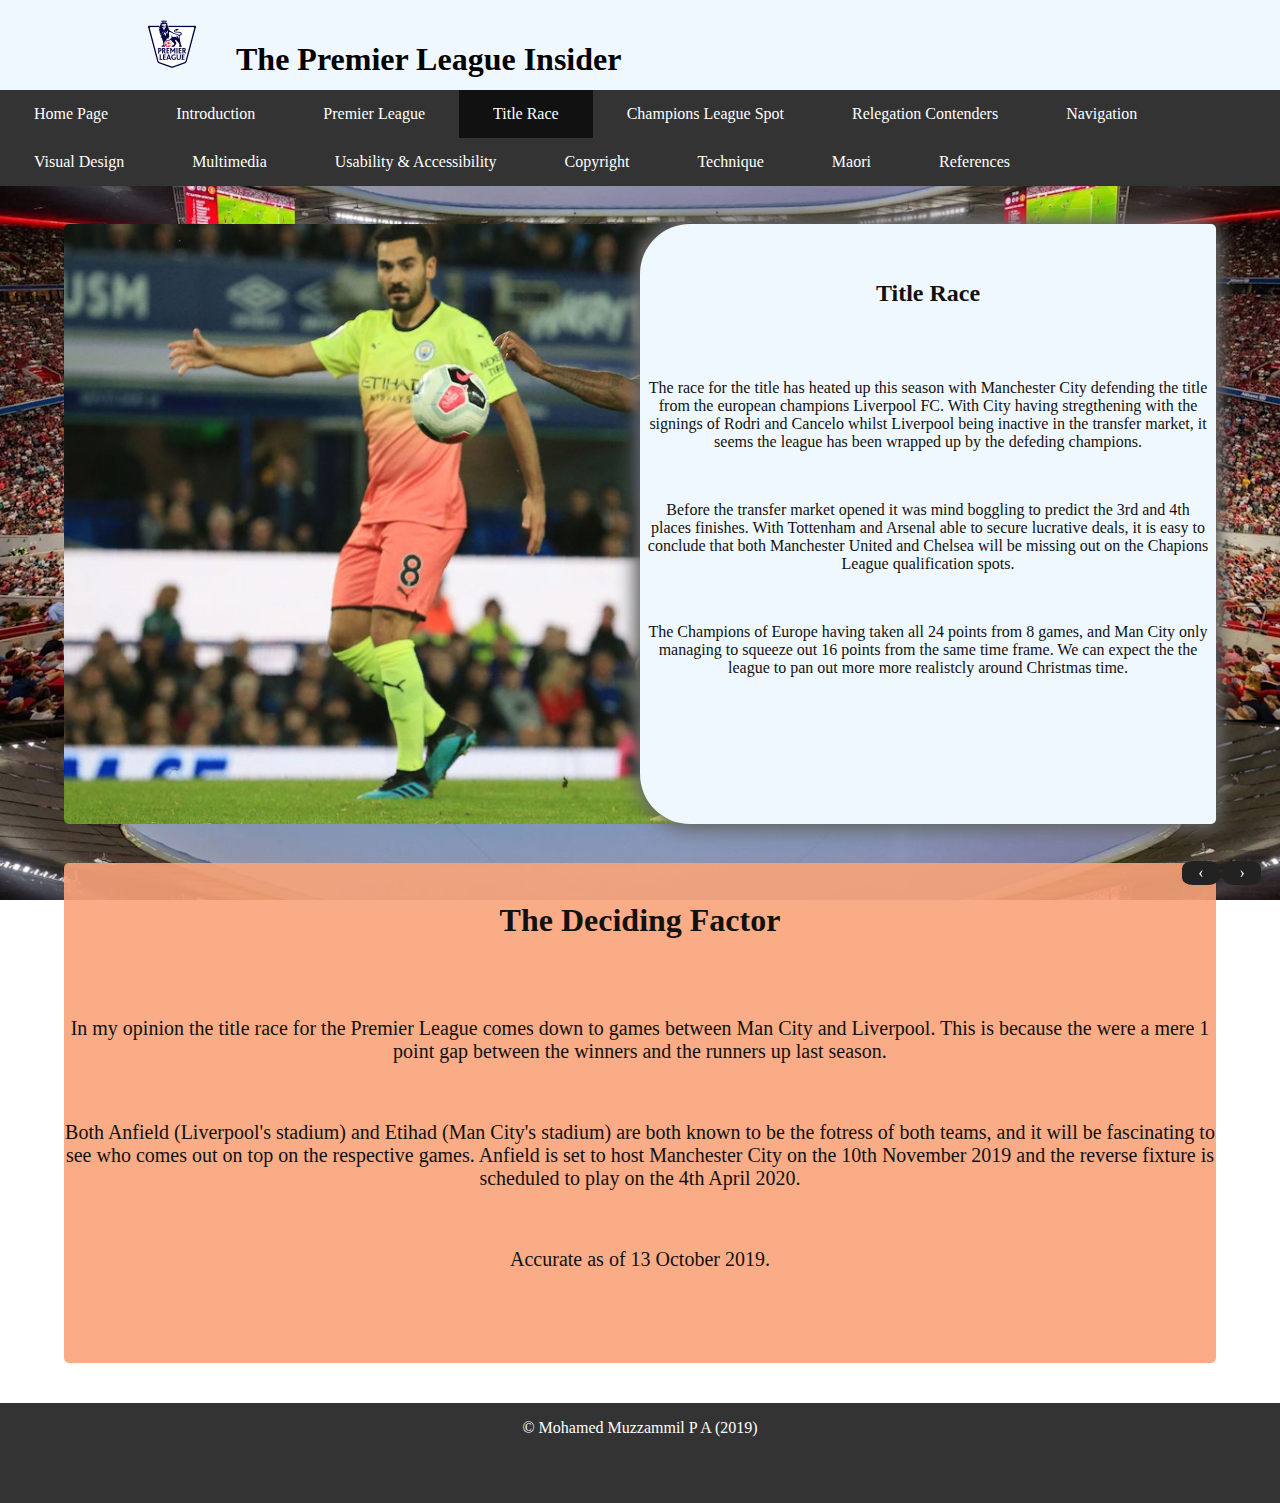
<file: titleRace.html>
<!doctype html>
<html lang="en">

<head>
    <meta charset="UTF-8">
    <title>Premier League</title>
    <link rel="stylesheet" href="style.css">
</head>

<body class="body story">
    <header>
        <ul class="premheader">
            <li><img src="images/Premier%20League%20icon.png" alt="Premier League Icon"></li>
            <li>
                <h1>The Premier League Insider</h1>
            </li>
        </ul>
    </header>
    <nav>
        <ul>
            <li><a href="index.html">Home Page</a></li>
            <li><a href="introduction.html">Introduction</a></li>
            <li><a href="storyIntro.html">Premier League</a></li>
            <li><a href="titleRace.html" class="active">Title Race</a></li>
            <li><a href="championsLeagueSpot.html">Champions League Spot</a></li>
            <li><a href="relegationContenders.html">Relegation Contenders</a></li>
            <li><a href="navigation.html">Navigation</a></li>
            <li><a href="visualdesign.html">Visual Design</a></li>
            <li><a href="multimedia.html">Multimedia</a></li>
            <li><a href="uapage.html">Usability & Accessibility</a></li>
            <li><a href="copyright.html">Copyright</a></li>
            <li><a href="technique.html">Technique</a></li>
            <li><a href="maori.html">Maori</a></li>
            <li><a href="references.html">References</a></li>
        </ul>
    </nav>


    <div class="container1" style="background-image: url(images/City.jpg)">
        <div class="info">
            <br>
            <br>
            <h2>Title Race</h2>
            <br>
            <br>
            <p>The race for the title has heated up this season with Manchester City defending the
                title from the european champions Liverpool FC. With City having stregthening with
                the signings of Rodri and Cancelo whilst Liverpool being inactive in the transfer
                market, it seems the league has been wrapped up by the defeding champions.
            </p>
            <br>
            <p>Before the transfer market opened it was mind boggling to predict the 3rd and 4th
                places finishes. With Tottenham and Arsenal able to secure lucrative deals, it is
                easy to conclude that both Manchester United and Chelsea will be missing out on the
                Chapions League qualification spots.
            </p>
            <br>
            <p>The Champions of Europe having taken all 24 points from 8 games, and Man City only
                managing to squeeze out 16 points from the same time frame. We can expect the the
                league to pan out more more realistcly around Christmas time.
            </p>
        </div>
    </div>

    <div class="main">
        <br>
        <h1>The Deciding Factor</h1>
        <br>
        <br>
        <p>In my opinion the title race for the Premier League comes down to games between Man City
            and Liverpool. This is because the were a mere 1 point gap between the winners and the
            runners up last season.</p>
        <br>
        <p>Both Anfield (Liverpool's stadium) and Etihad (Man City's stadium) are both known to be
            the fotress of both teams, and it will be fascinating to see who comes out on top on the
            respective games. Anfield is set to host Manchester City on the 10th November 2019 and
            the reverse fixture is scheduled to play on the 4th April 2020.
        </p>
        <br>
        <p>Accurate as of 13 October 2019.</p>
    </div>

    <div class="icon">
        <a href="storyIntro.html" class="previous round">&#8249;</a>
        <a href="championsLeagueSpot.html" class="next round">&#8250;</a>
    </div>


    <footer>
        <p>&copy; Mohamed Muzzammil P A (2019)</p>
    </footer>
</body>

</html>
</file>
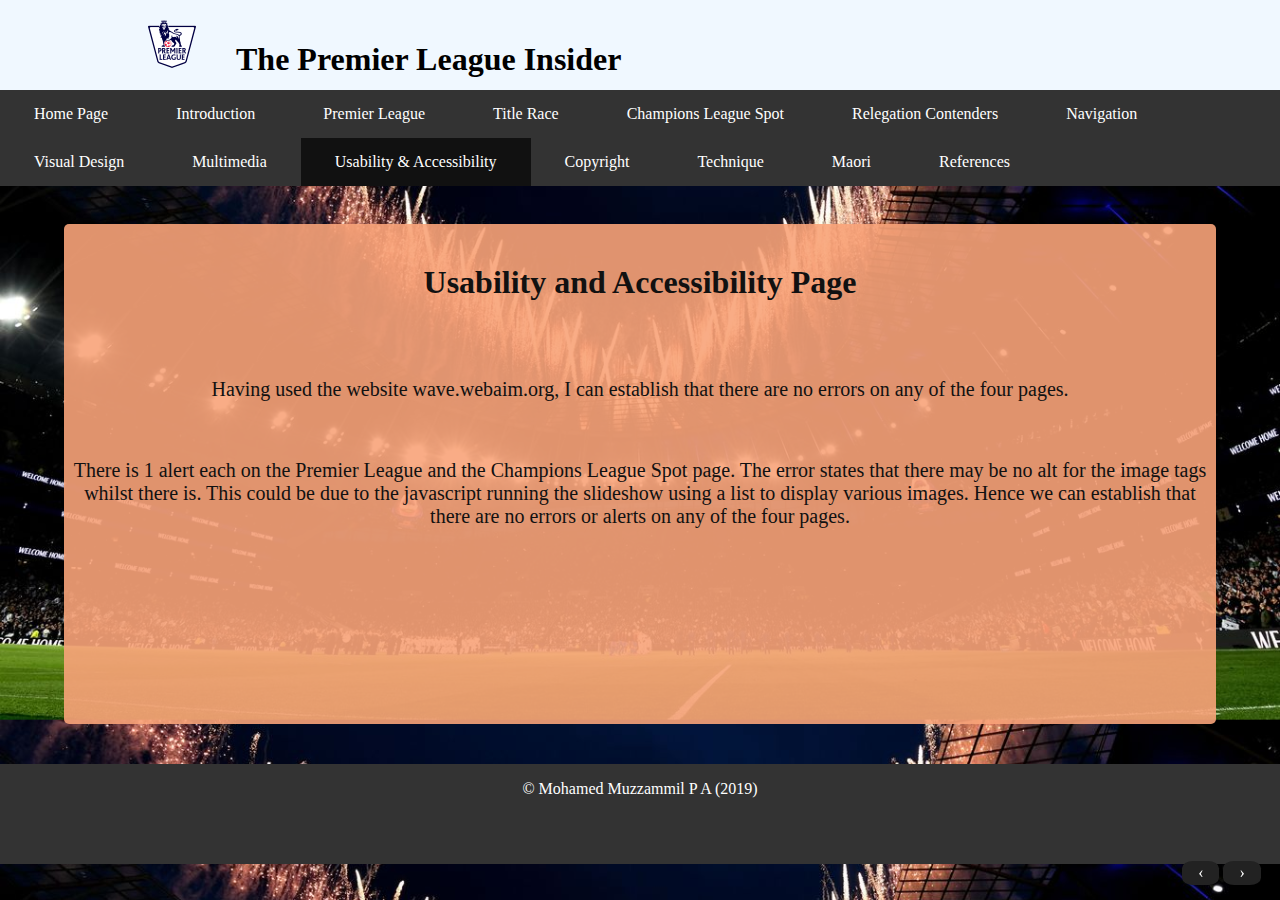
<file: uapage.html>
<!doctype html>
<html lang="en">

<head>
    <meta charset="UTF-8">
    <title>Premier League</title>
    <link rel="stylesheet" href="style.css">
</head>

<body class="body bg1">
    <header>
        <ul class="premheader">
            <li><img src="images/Premier%20League%20icon.png" alt="Premier League Icon"></li>
            <li>
                <h1>The Premier League Insider</h1>
            </li>
        </ul>
    </header>
    <nav>
        <ul>
            <li><a href="index.html">Home Page</a></li>
            <li><a href="introduction.html">Introduction</a></li>
            <li><a href="storyIntro.html">Premier League</a></li>
            <li><a href="titleRace.html">Title Race</a></li>
            <li><a href="championsLeagueSpot.html">Champions League Spot</a></li>
            <li><a href="relegationContenders.html">Relegation Contenders</a></li>
            <li><a href="navigation.html">Navigation</a></li>
            <li><a href="visualdesign.html">Visual Design</a></li>
            <li><a href="multimedia.html">Multimedia</a></li>
            <li><a href="uapage.html" class="active">Usability & Accessibility</a></li>
            <li><a href="copyright.html">Copyright</a></li>
            <li><a href="technique.html">Technique</a></li>
            <li><a href="maori.html">Maori</a></li>
            <li><a href="references.html">References</a></li>
        </ul>
    </nav>


    <div class="main">
        <br>
        <h1>Usability and Accessibility Page</h1>
        <br>
        <br>
        <p>Having used the website wave.webaim.org, I can establish that there are no errors on any
            of the four pages.
        </p>
        <br>
        <p>There is 1 alert each on the Premier League and the Champions League Spot page.
            The error states that there may be no alt for the image tags whilst there is. This
            could be due to the javascript running the slideshow using a list to display various images.
            Hence we can establish that there are no errors or alerts on any of the four pages.
        </p>

    </div>

    <div class="icon">
        <a href="multimedia.html" class="previous round">&#8249;</a>
        <a href="copyright.html" class="next round">&#8250;</a>
    </div>


    <footer>
        <p>&copy; Mohamed Muzzammil P A (2019)</p>
    </footer>
</body>

</html>
</file>
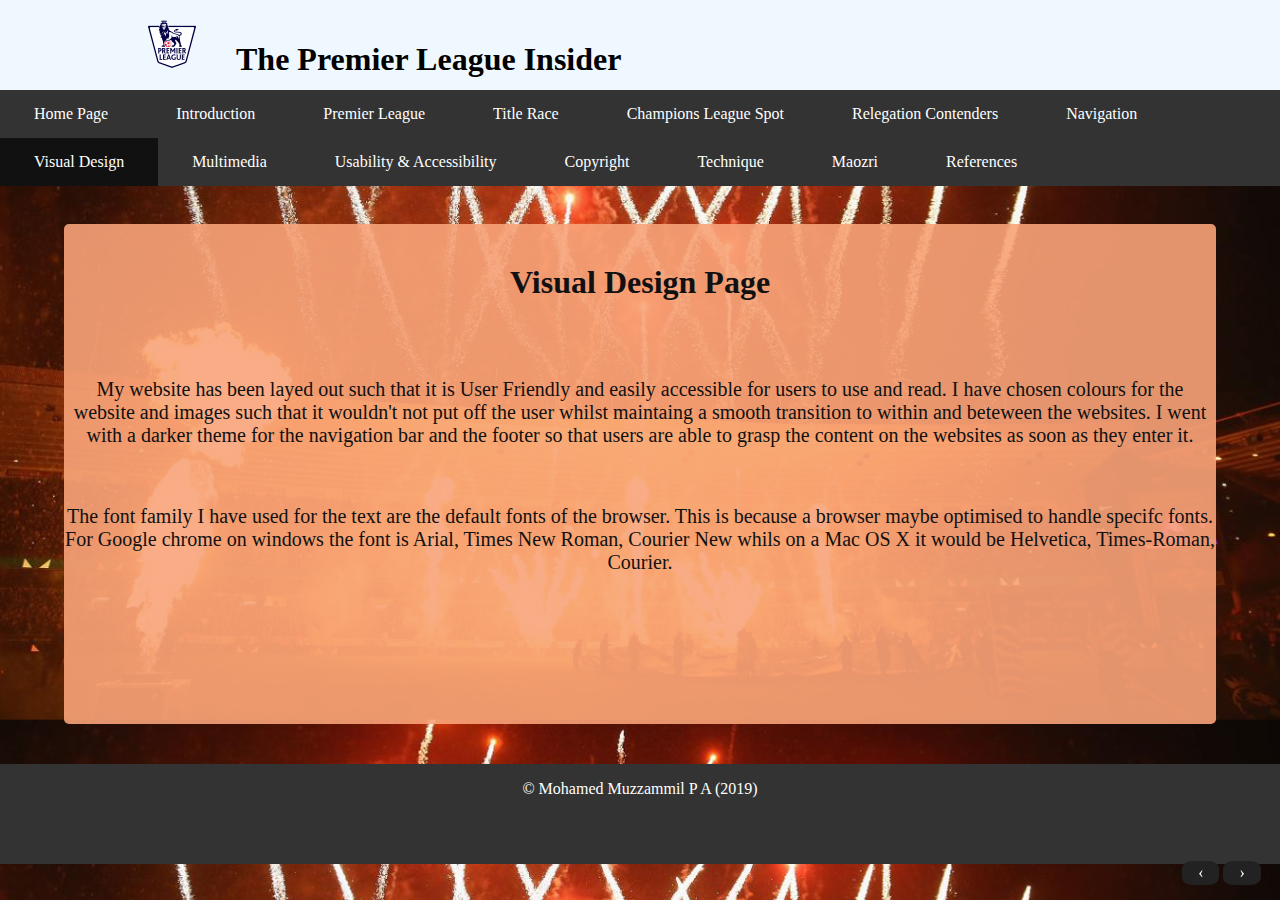
<file: visualdesign.html>
<!doctype html>
<html lang="en">

<head>
    <meta charset="UTF-8">
    <title>Premier League</title>
    <link rel="stylesheet" href="style.css">
</head>

<body class="body bg4">
    <header>
        <ul class="premheader">
            <li><img src="images/Premier%20League%20icon.png" alt="Premier League Icon"></li>
            <li>
                <h1>The Premier League Insider</h1>
            </li>
        </ul>
    </header>
    <nav>
        <ul>
            <li><a href="index.html">Home Page</a></li>
            <li><a href="introduction.html">Introduction</a></li>
            <li><a href="storyIntro.html">Premier League</a></li>
            <li><a href="titleRace.html">Title Race</a></li>
            <li><a href="championsLeagueSpot.html">Champions League Spot</a></li>
            <li><a href="relegationContenders.html">Relegation Contenders</a></li>
            <li><a href="navigation.html">Navigation</a></li>
            <li><a href="visualdesign.html" class="active">Visual Design</a></li>
            <li><a href="multimedia.html">Multimedia</a></li>
            <li><a href="uapage.html">Usability & Accessibility</a></li>
            <li><a href="copyright.html">Copyright</a></li>
            <li><a href="technique.html">Technique</a></li>
            <li><a href="maori.html">Maozri</a></li>
            <li><a href="references.html">References</a></li>
        </ul>
    </nav>


    <div class="main">
        <br>
        <h1>Visual Design Page</h1>
        <br>
        <br>
        <p>My website has been layed out such that it is User Friendly and easily accessible for users to
            use and read. I have chosen colours for the website and images such that it wouldn't not put
            off the user whilst maintaing a smooth transition to within and beteween the websites. I
            went with a darker theme for the navigation bar and the footer so that users are able to
            grasp the content on the websites as soon as they enter it.
        </p>
        <br>
        <p>The font family I have used for the text are the default fonts of the browser. This is because
            a browser maybe optimised to handle specifc fonts. For Google chrome on windows the font is
            Arial, Times New Roman, Courier New whils on a Mac OS X it would be Helvetica, Times-Roman,
            Courier.
        </p>
        <br>

    </div>

    <div class="icon">
        <a href="navigation.html" class="previous round">&#8249;</a>
        <a href="multimedia.html" class="next round">&#8250;</a>
    </div>


    <footer>
        <p>&copy; Mohamed Muzzammil P A (2019)</p>
    </footer>
</body>

</html>
</file>
<file: style.css>
/*HTML*/
html{
    font-family: Georgia,Times,Times New Roman,serif; 
}
/**/

/*Header*/
header{
    height: 80px;
    background-color: aliceblue;
    padding-left: 10%;
    padding-top: 10px;
    margin-bottom: 0;
    overflow: hidden;
}
.premheader li{
    padding: 10px 20px;
    float: left;
    display: block;
}
/**/

/*Default body settings*/
.body{
    margin: 0;
    background-size: 100%;
    background-repeat:repeat-y;
    background-attachment: fixed
}
/**/

/*Backgrounds*/
.story{
    background-image: url(images/AllianzArena.jpg);
}
.bg1{
    background-image: url(images/SpursStadium.jpg);
}
.bg2{
    background-image: url(images/Maddison.jpg);
}
.bg3{
    background-image: url(images/HuddersfieldFulhamStadium.jpg);
}
.bg4{
    background-image: url(images/WolvesLiverpoolStadium.jpg);
}
.bg5{
    background-image: url(images/Ole.jpg);
}
/**/

footer{
    width: 100%;
    height: 100px;
    background-color: #333;
    overflow: hidden;
    color: white;
    text-align: center;
    margin-top: 40px;
   }


/*Story Page 1*/
.main{
    background: rgba(248,163,121,0.9);  /*rgba(255, 0, 0,0.9) FOR RED*/
    /*background: rgba(255, 128, 128, 0.9);*/
    width: 90%;
    height: 500px;
    margin-left: 5%;
    margin-top: 3%;
    border-radius: 5px;
    text-align: center;
    color: #111;
    margin-bottom: 10px;
    overflow: auto;
}
.main p{
    font-size: 20px;
}

.image-container{
	width:1000px;
    height: 600px;
    background-color: blue;
	margin-right: auto;
	margin-left: auto;
}
.shape-img{
    width: 100%;
    height: 600px;
}
/**/

/*Container 1 Contents*/
.container1{
    /*background-image: url(images/spursleft.jpg);*/
    background-size:  90% 600px;
    background-repeat: no-repeat;
    width: 90%;
    height: 600px;
    margin-left: 5%;
    margin-top: 3%;
    border-radius: 5px;
    text-align: center;
    color: #111;
}
.info{
    background-color: aliceblue;
    height: 600px;
    width: 50%;
    float: right;
    border-radius: 50px 5px 5px 50px;
    box-shadow: 5px 5px 20px #666, -5px -5px 20px #666;
	overflow: auto;
}
.info p{
    font-size: 16px;
    margin-left: 1%;
    margin-right: 1%;
}
/**/

/*Navigation*/
ul {
    list-style-type: none; /*removes bullet points*/
    margin: 0;
    padding: 0; /*remove browser default settings*/
    overflow: hidden; /*doesnt allow the next one to move beside it*/
    
}

nav{
    background-color: #333;
    width: 100%;
}
li {
    float: left;
    
}
li a {
    display: block;
    color: white;
    text-align: center;
    padding: 15px 34px;
    text-decoration: none;
}
li a:hover:not(.active) {
    background-color: #111;

}
.active{
    background-color: #111;
}
/**/

/*Toggling to Next and previous*/
.icon{    
    position: fixed;
    bottom: 1%;
    right: 1%;
    text-align: center;
    padding: 0.5%;
    
}
a:hover {
  background-color: #111;
}
.previous {
    background-color: #222;
    color: white;
    text-decoration: none;
    display: inline-block;
    padding: 3px 16px;
}
.next {
    background-color: #222;
    color: white;
    text-decoration: none;
    display: inline-block;
    padding: 3px 16px;
}
.round {
  border-radius: 30%;
}
/**/
/*Other CSS*/
.netcraftImg{
    margin-top: 20px;;
    text-align: center;
}
.ball{
    margin-top: 20px;
    text-align: center;
}

.video{
    margin-top: 20px;
}
/**/
</file>
